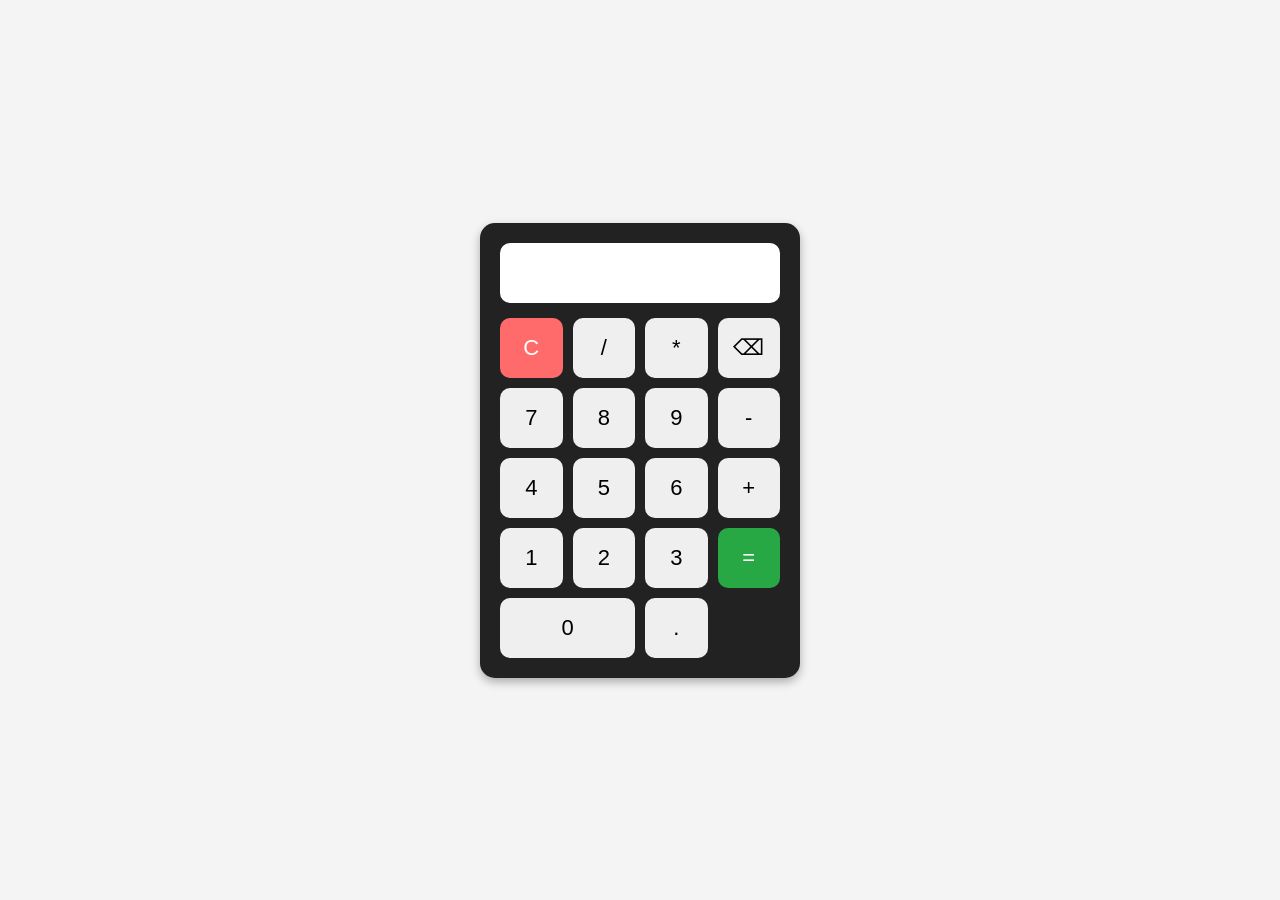
<file: Calculator/index.html>
<!DOCTYPE html>
<html lang="en">
<head>
    <meta charset="UTF-8">
    <meta name="viewport" content="width=device-width, initial-scale=1.0">
    <title>Calculator</title>
    <link rel="stylesheet" href="style.css">
</head>
<body>

    <div class="calculator">
        <input type="text" id="display" readonly>

        <div class="buttons">
            <button onclick="clearDisplay()" class="operator">C</button>
            <button onclick="appendValue('/')">/</button>
            <button onclick="appendValue('*')">*</button>
            <button onclick="deleteLast()">⌫</button>

            <button onclick="appendValue('7')">7</button>
            <button onclick="appendValue('8')">8</button>
            <button onclick="appendValue('9')">9</button>
            <button onclick="appendValue('-')">-</button>

            <button onclick="appendValue('4')">4</button>
            <button onclick="appendValue('5')">5</button>
            <button onclick="appendValue('6')">6</button>
            <button onclick="appendValue('+')">+</button>

            <button onclick="appendValue('1')">1</button>
            <button onclick="appendValue('2')">2</button>
            <button onclick="appendValue('3')">3</button>
            <button onclick="calculate()" class="equal">=</button>

            <button onclick="appendValue('0')" class="zero">0</button>
            <button onclick="appendValue('.')">.</button>
        </div>
    </div>

    <script src="script.js"></script>

</body>
</html>
</file>
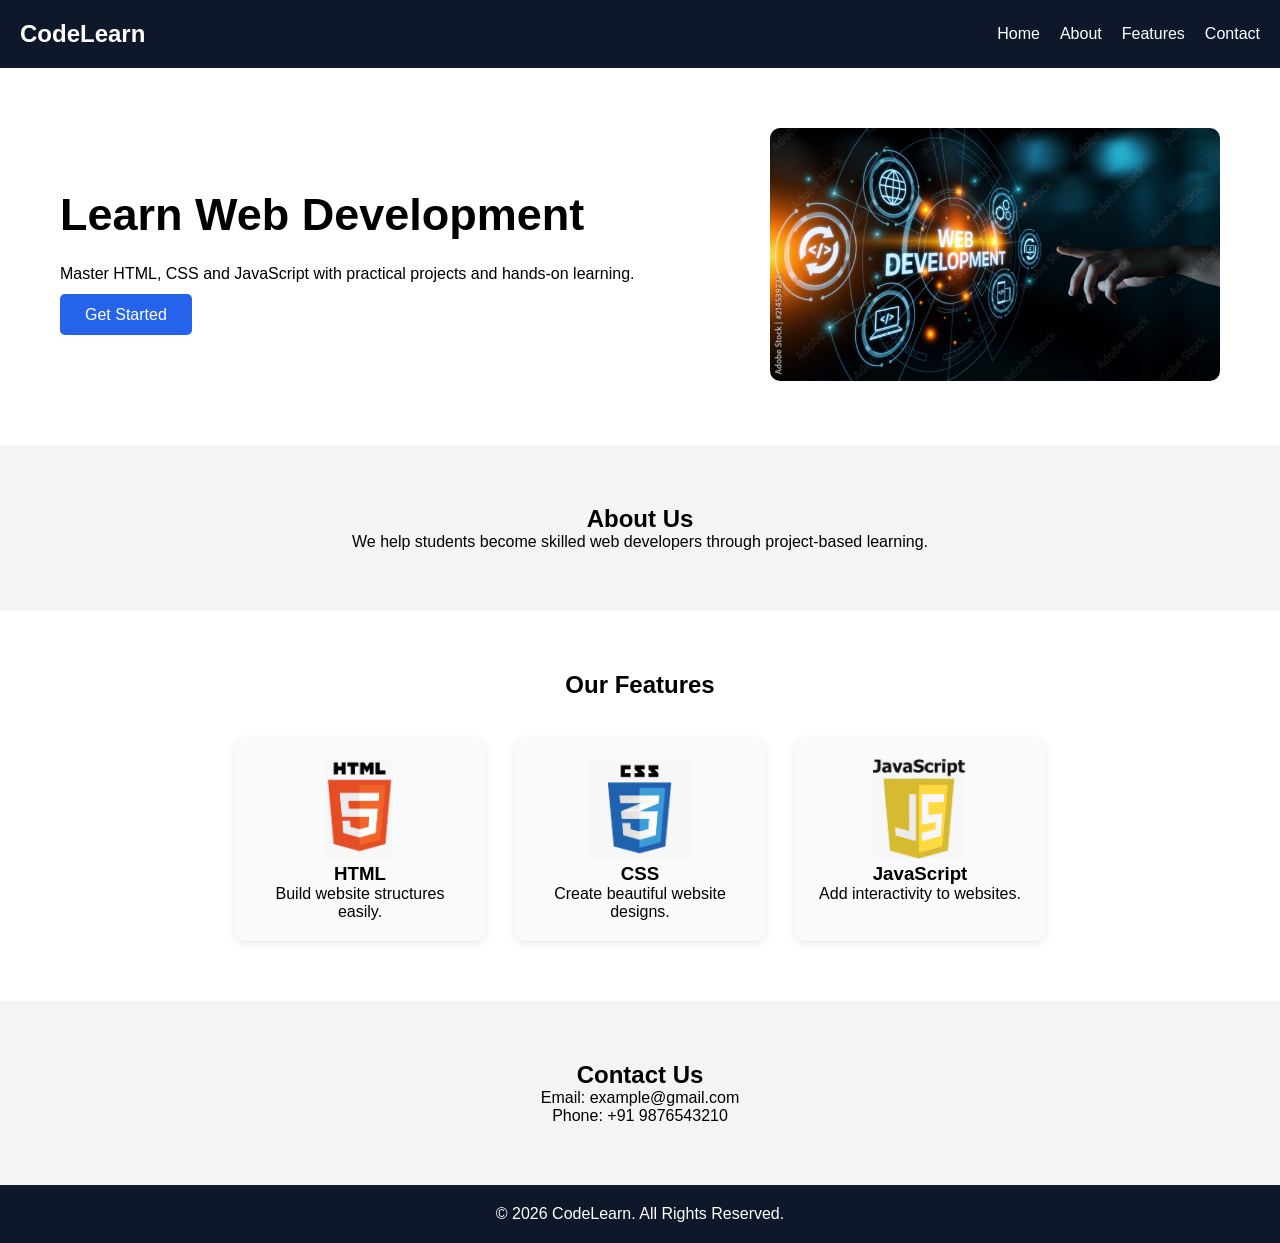
<file: Landing-Page/index.html>
<!DOCTYPE html>
<html lang="en">
<head>
<meta charset="UTF-8">
<meta name="viewport" content="width=device-width, initial-scale=1.0">
<title>Tech Landing Page</title>
<link rel="stylesheet" href="style.css">
</head>
<body>

<header>
    <nav>
        <h2 class="logo">CodeLearn</h2>

        <ul>
            <li><a href="#home">Home</a></li>
            <li><a href="#about">About</a></li>
            <li><a href="#features">Features</a></li>
            <li><a href="#contact">Contact</a></li>
        </ul>
    </nav>
</header>

<section class="hero" id="home">

    <div class="hero-text">
        <h1>Learn Web Development</h1>

        <p>
            Master HTML, CSS and JavaScript with
            practical projects and hands-on learning.
        </p>

        <a href="#" class="btn">Get Started</a>
    </div>

    <div class="hero-image">
        <img src="images/hero.jpg" alt="Hero Image">
    </div>

</section>

<section class="about" id="about">

    <h2>About Us</h2>

    <p>
        We help students become skilled web
        developers through project-based learning.
    </p>

</section>

<section class="features" id="features">

    <h2>Our Features</h2>

    <div class="feature-container">

        <div class="card">
            <img src="images/feature1.png">
            <h3>HTML</h3>
            <p>Build website structures easily.</p>
        </div>

        <div class="card">
            <img src="images/feature2.png">
            <h3>CSS</h3>
            <p>Create beautiful website designs.</p>
        </div>

        <div class="card">
            <img src="images/feature3.png">
            <h3>JavaScript</h3>
            <p>Add interactivity to websites.</p>
        </div>

    </div>

</section>

<section class="contact" id="contact">

    <h2>Contact Us</h2>

    <p>Email: example@gmail.com</p>

    <p>Phone: +91 9876543210</p>

</section>

<footer>
    <p>© 2026 CodeLearn. All Rights Reserved.</p>
</footer>

</body>
</html>
</file>
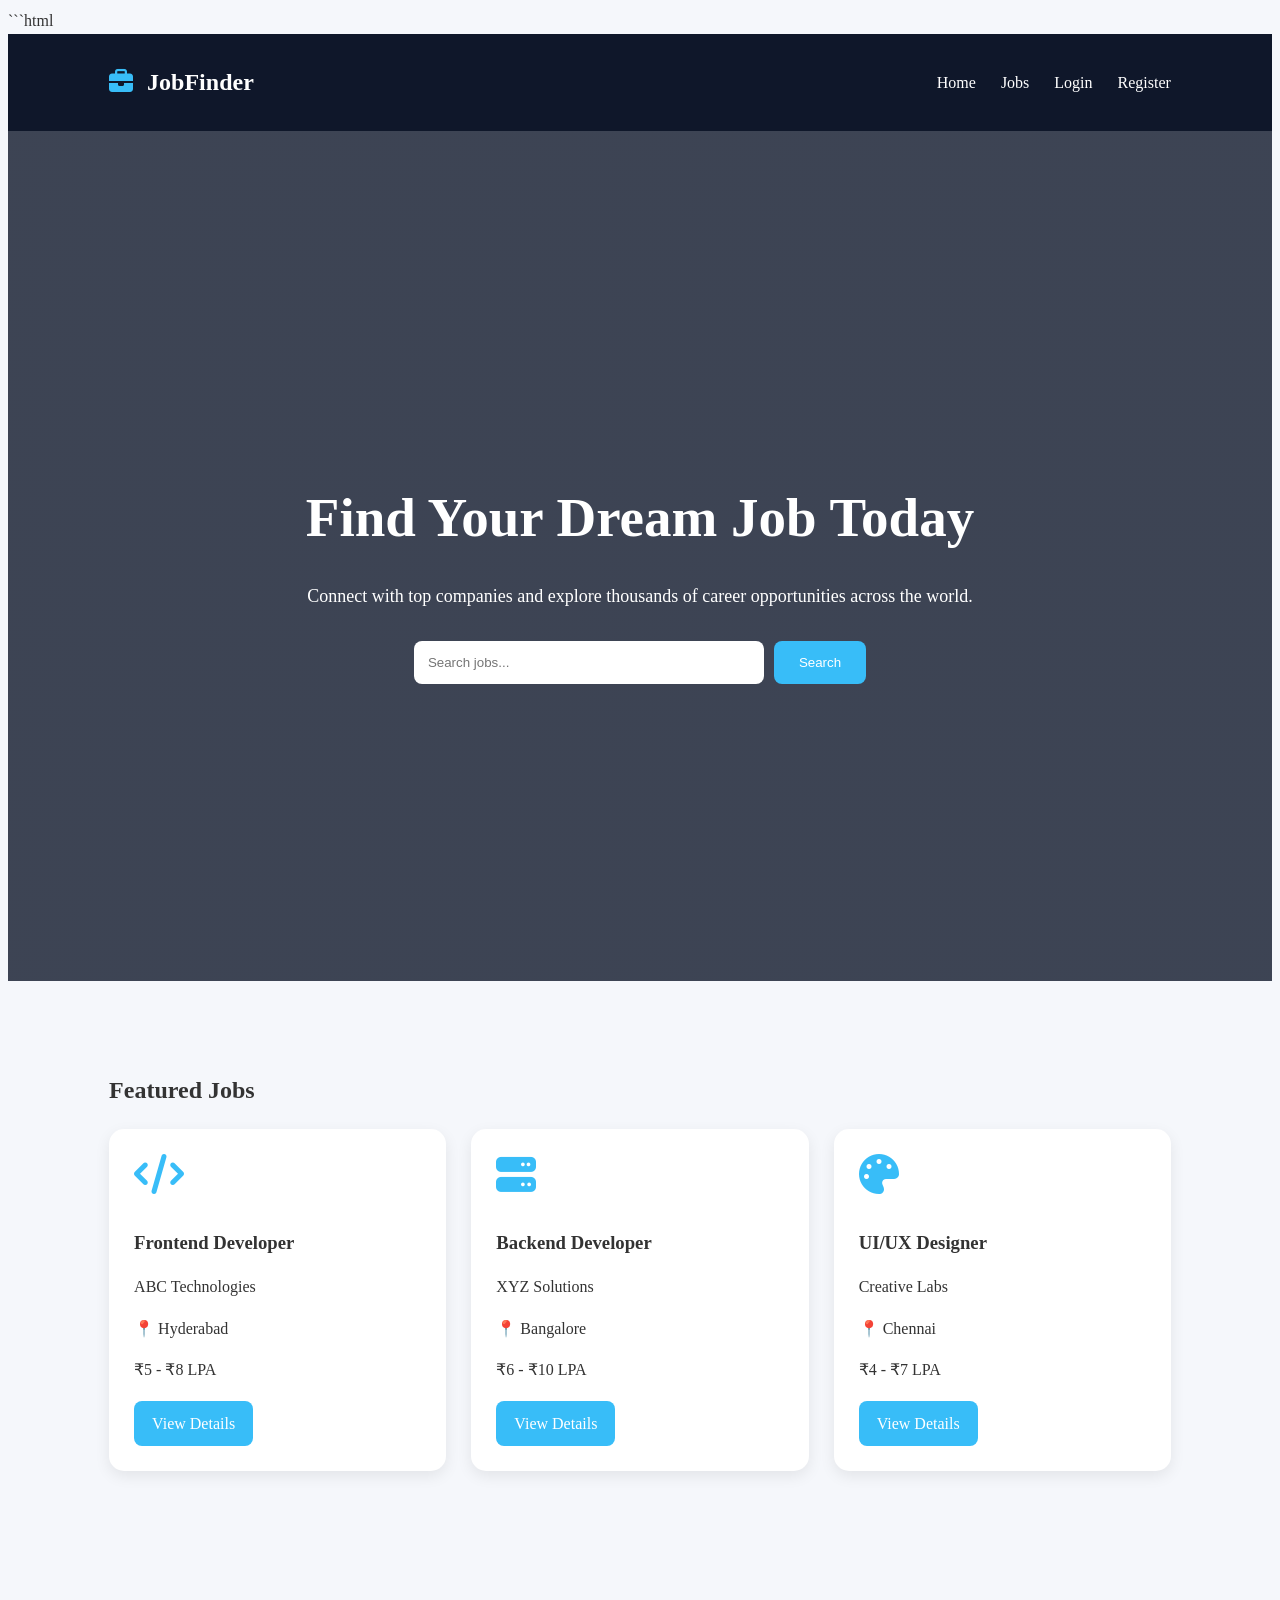
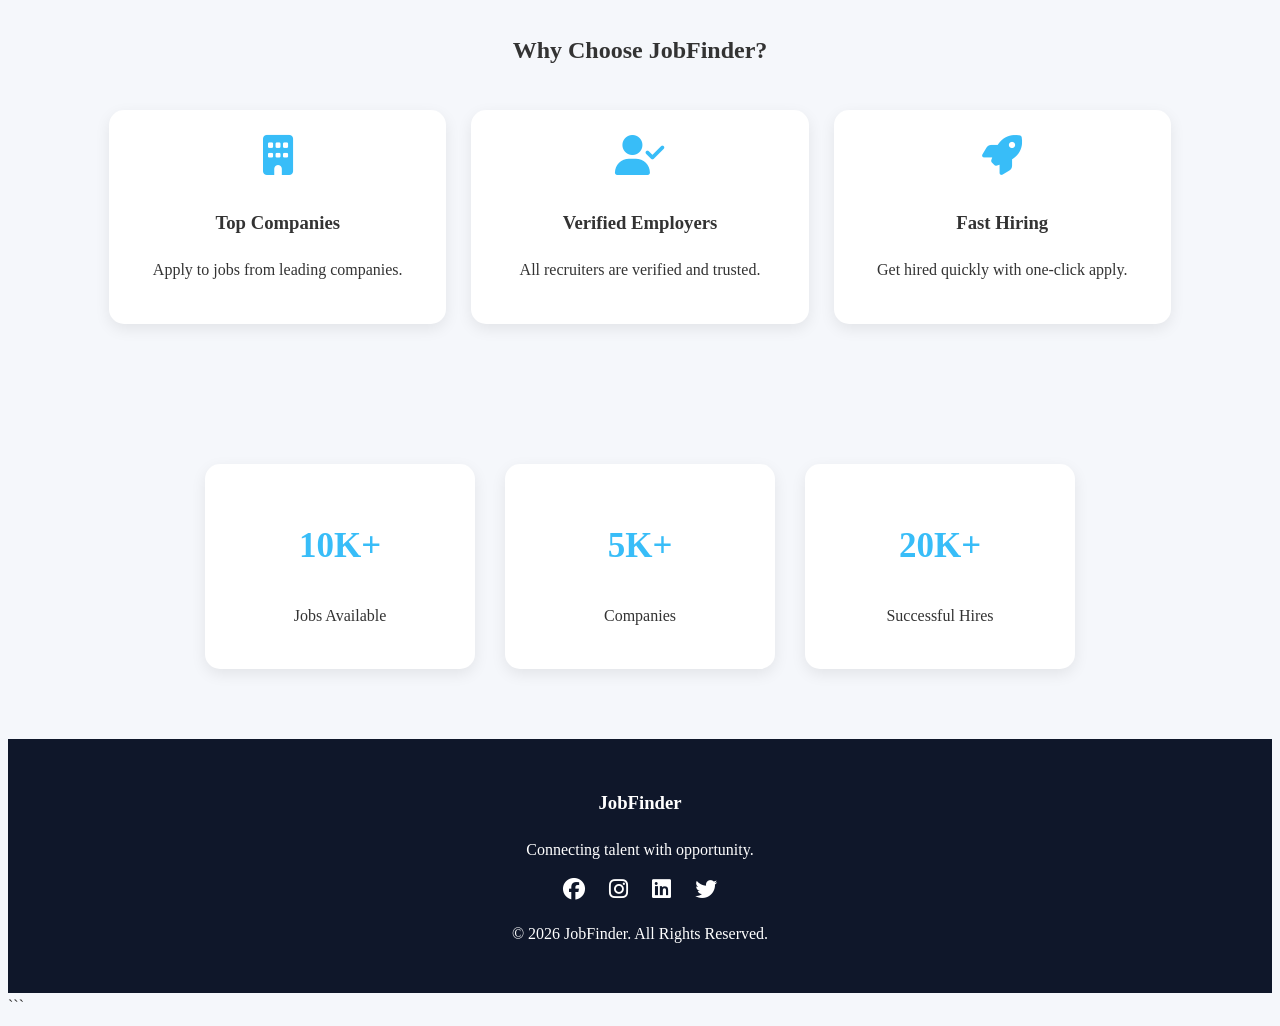
<file: Level2_Task1_JobBoard/index.html>
```html
<!DOCTYPE html>
<html lang="en">
<head>
<meta charset="UTF-8">
<meta name="viewport" content="width=device-width, initial-scale=1.0">
<title>JobFinder - Find Your Dream Job</title>

<link rel="stylesheet" href="css/style.css">

<link rel="stylesheet"
href="https://cdnjs.cloudflare.com/ajax/libs/font-awesome/6.5.1/css/all.min.css">

</head>
<body>

<!-- Navigation -->

<header>
    <nav class="navbar">

        <div class="logo">
            <i class="fa-solid fa-briefcase"></i>
            JobFinder
        </div>

        <ul class="nav-links">
            <li><a href="index.html">Home</a></li>
            <li><a href="jobs.html">Jobs</a></li>
            <li><a href="login.html">Login</a></li>
            <li><a href="register.html">Register</a></li>
        </ul>

    </nav>
</header>

<!-- Hero Section -->

<section class="hero">

    <div class="hero-content">

        <h1>Find Your Dream Job Today</h1>

        <p>
            Connect with top companies and explore thousands
            of career opportunities across the world.
        </p>

        <div class="search-box">

            <input
            type="text"
            id="searchInput"
            placeholder="Search jobs...">

            <button onclick="searchJobs()">
                Search
            </button>

        </div>

    </div>

</section>

<!-- Featured Jobs -->

<section class="featured-jobs">

    <h2>Featured Jobs</h2>

    <div class="job-container">

        <div class="job-card">

            <i class="fa-solid fa-code card-icon"></i>

            <h3>Frontend Developer</h3>

            <p>ABC Technologies</p>

            <p>📍 Hyderabad</p>

            <p>₹5 - ₹8 LPA</p>

            <a href="job-details.html">
                View Details
            </a>

        </div>

        <div class="job-card">

            <i class="fa-solid fa-server card-icon"></i>

            <h3>Backend Developer</h3>

            <p>XYZ Solutions</p>

            <p>📍 Bangalore</p>

            <p>₹6 - ₹10 LPA</p>

            <a href="job-details.html">
                View Details
            </a>

        </div>

        <div class="job-card">

            <i class="fa-solid fa-palette card-icon"></i>

            <h3>UI/UX Designer</h3>

            <p>Creative Labs</p>

            <p>📍 Chennai</p>

            <p>₹4 - ₹7 LPA</p>

            <a href="job-details.html">
                View Details
            </a>

        </div>

    </div>

</section>

<!-- Why Choose Us -->

<section class="features">

    <h2>Why Choose JobFinder?</h2>

    <div class="feature-grid">

        <div class="feature-card">
            <i class="fa-solid fa-building"></i>
            <h3>Top Companies</h3>
            <p>Apply to jobs from leading companies.</p>
        </div>

        <div class="feature-card">
            <i class="fa-solid fa-user-check"></i>
            <h3>Verified Employers</h3>
            <p>All recruiters are verified and trusted.</p>
        </div>

        <div class="feature-card">
            <i class="fa-solid fa-rocket"></i>
            <h3>Fast Hiring</h3>
            <p>Get hired quickly with one-click apply.</p>
        </div>

    </div>

</section>

<!-- Statistics -->

<section class="stats">

    <div class="stat-box">
        <h2>10K+</h2>
        <p>Jobs Available</p>
    </div>

    <div class="stat-box">
        <h2>5K+</h2>
        <p>Companies</p>
    </div>

    <div class="stat-box">
        <h2>20K+</h2>
        <p>Successful Hires</p>
    </div>

</section>

<!-- Footer -->

<footer>

    <h3>JobFinder</h3>

    <p>
        Connecting talent with opportunity.
    </p>

    <div class="social-icons">

        <i class="fab fa-facebook"></i>

        <i class="fab fa-instagram"></i>

        <i class="fab fa-linkedin"></i>

        <i class="fab fa-twitter"></i>

    </div>

    <p>
        © 2026 JobFinder. All Rights Reserved.
    </p>

</footer>

<script src="js/script.js"></script>

</body>
</html>
```
</file>
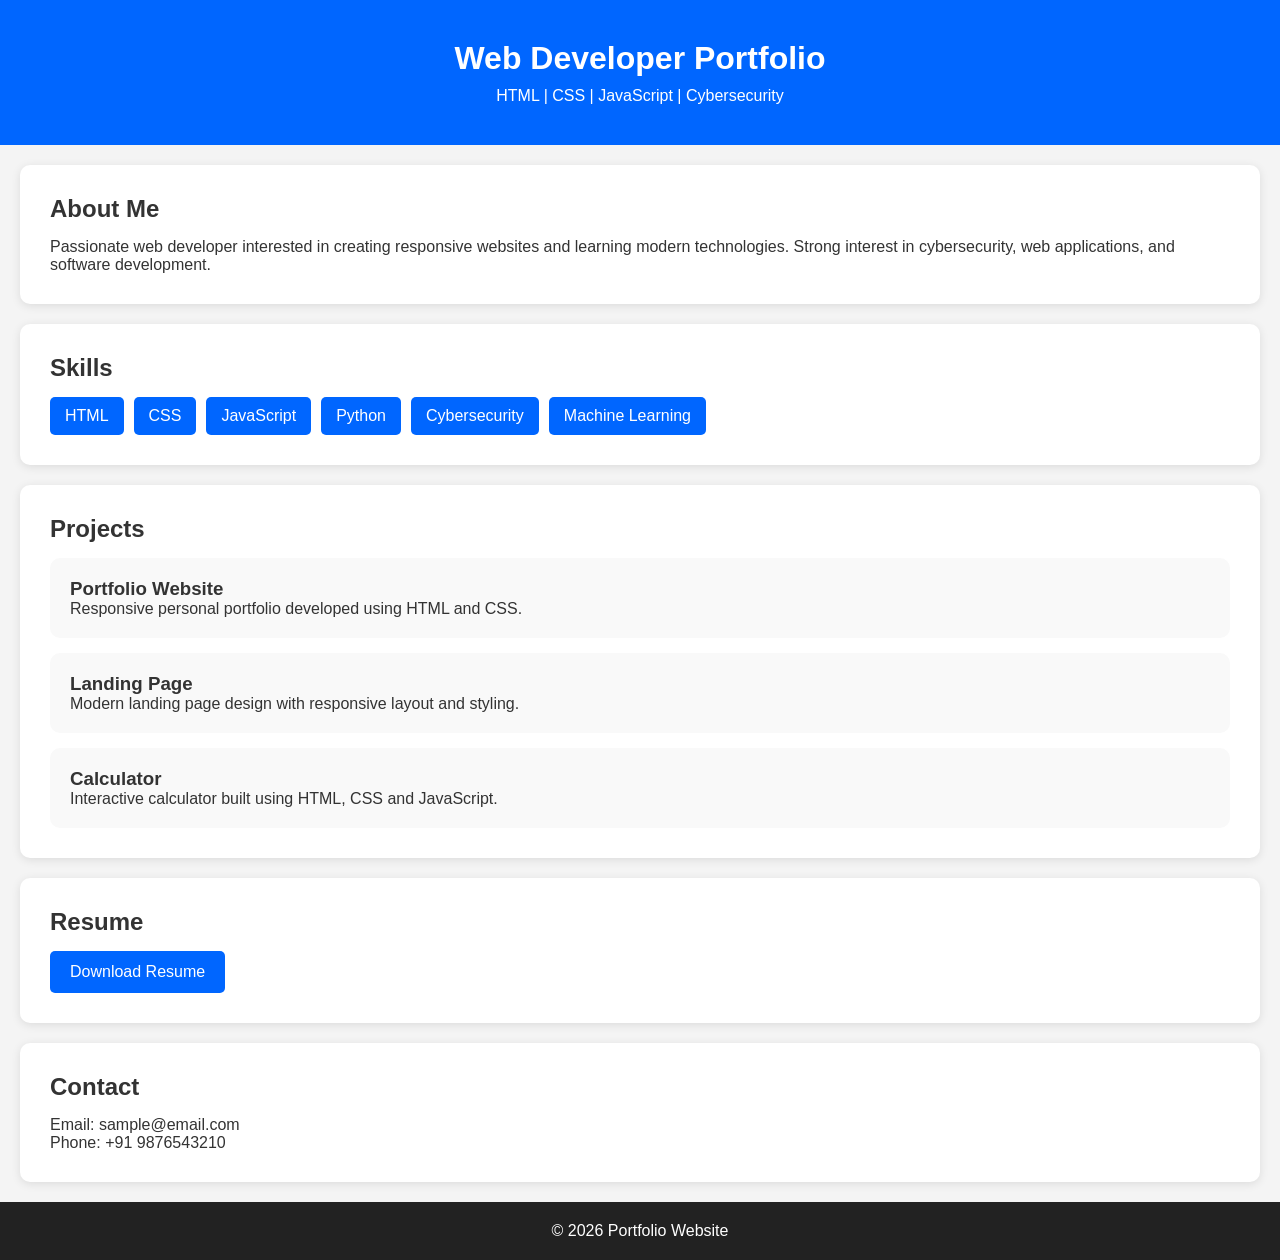
<file: Portfolio/index.html>
<!DOCTYPE html>
<html lang="en">
<head>
    <meta charset="UTF-8">
    <meta name="viewport" content="width=device-width, initial-scale=1.0">
    <title>Portfolio Website</title>

    <link rel="stylesheet" href="style.css">
</head>
<body>

    <!-- Header Section -->
    <header>

        <h1>Web Developer Portfolio</h1>

        <p>
            HTML | CSS | JavaScript | Cybersecurity
        </p>

    </header>

    <!-- About Section -->
    <section>

        <h2>About Me</h2>

        <p>
            Passionate web developer interested in
            creating responsive websites and learning
            modern technologies. Strong interest in
            cybersecurity, web applications, and
            software development.
        </p>

    </section>

    <!-- Skills Section -->
    <section>

        <h2>Skills</h2>

        <div class="skills">

            <span>HTML</span>
            <span>CSS</span>
            <span>JavaScript</span>
            <span>Python</span>
            <span>Cybersecurity</span>
            <span>Machine Learning</span>

        </div>

    </section>

    <!-- Projects Section -->
    <section>

        <h2>Projects</h2>

        <div class="card">

            <h3>Portfolio Website</h3>

            <p>
                Responsive personal portfolio developed
                using HTML and CSS.
            </p>

        </div>

        <div class="card">

            <h3>Landing Page</h3>

            <p>
                Modern landing page design with
                responsive layout and styling.
            </p>

        </div>

        <div class="card">

            <h3>Calculator</h3>

            <p>
                Interactive calculator built using
                HTML, CSS and JavaScript.
            </p>

        </div>

    </section>

    <!-- Resume Section -->
    <section>

        <h2>Resume</h2>

        <a href="resume.txt" download class="btn">
            Download Resume
        </a>

    </section>

    <!-- Contact Section -->
    <section>

        <h2>Contact</h2>

        <p>Email: sample@email.com</p>

        <p>Phone: +91 9876543210</p>

    </section>

    <!-- Footer -->

    <footer>

        <p>
            © 2026 Portfolio Website
        </p>

    </footer>

</body>
</html>
</file>
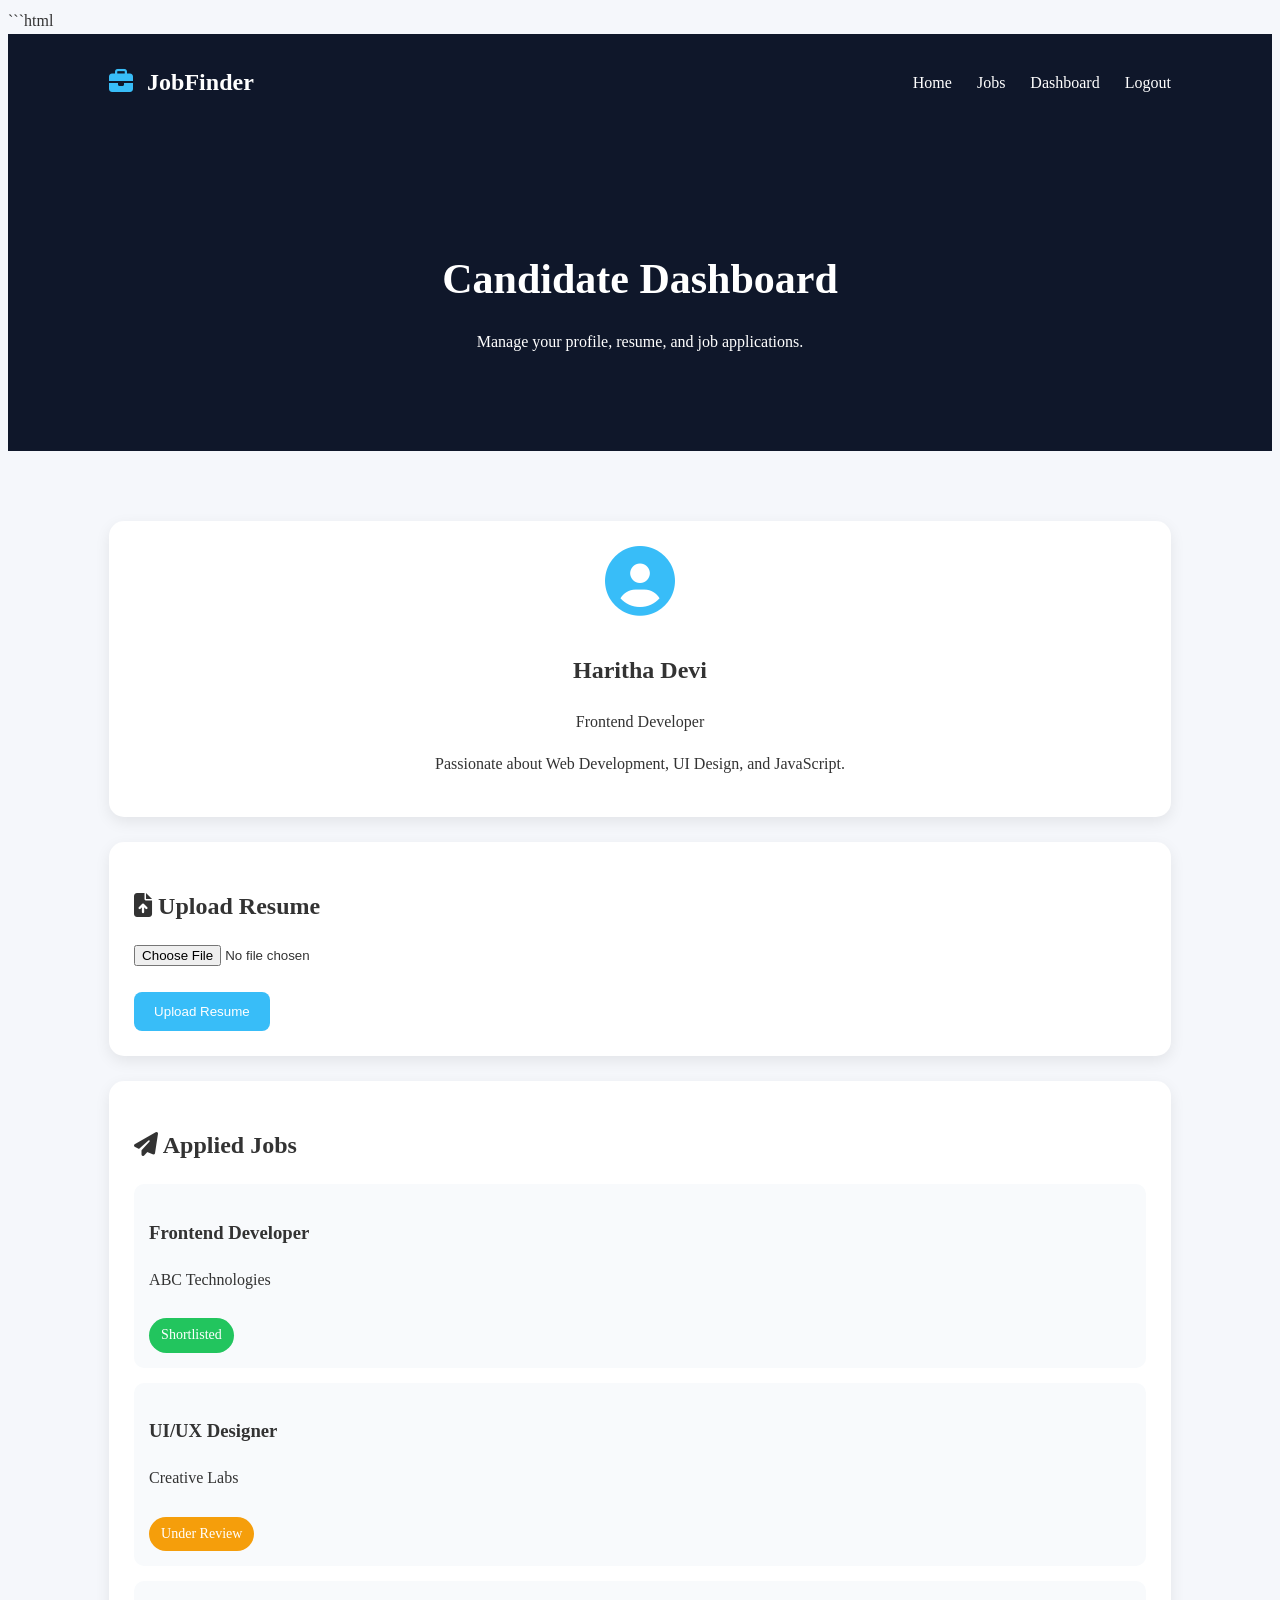
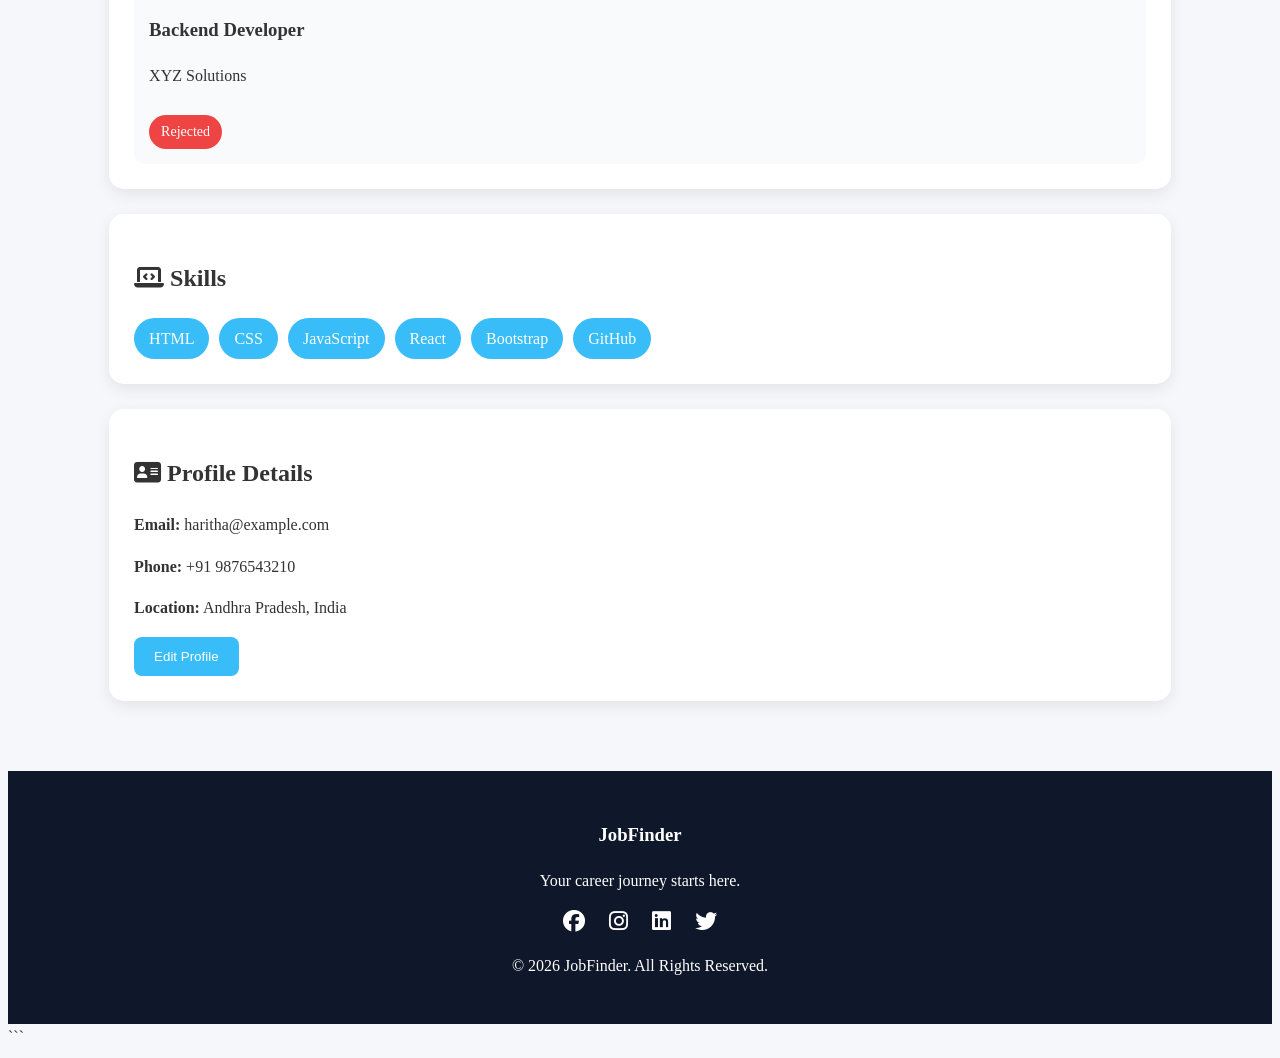
<file: Level2_Task1_JobBoard/candidate-dashboard.html>
```html
<!DOCTYPE html>
<html lang="en">
<head>
<meta charset="UTF-8">
<meta name="viewport" content="width=device-width, initial-scale=1.0">
<title>Candidate Dashboard - JobFinder</title>

<link rel="stylesheet" href="css/style.css">

<link rel="stylesheet"
href="https://cdnjs.cloudflare.com/ajax/libs/font-awesome/6.5.1/css/all.min.css">

</head>
<body>

<!-- Navbar -->

<header>
    <nav class="navbar">

        <div class="logo">
            <i class="fa-solid fa-briefcase"></i>
            JobFinder
        </div>

        <ul class="nav-links">
            <li><a href="index.html">Home</a></li>
            <li><a href="jobs.html">Jobs</a></li>
            <li><a href="candidate-dashboard.html">Dashboard</a></li>
            <li><a href="login.html">Logout</a></li>
        </ul>

    </nav>
</header>

<!-- Dashboard Banner -->

<section class="page-banner">

    <h1>Candidate Dashboard</h1>

    <p>
        Manage your profile, resume, and job applications.
    </p>

</section>

<!-- Dashboard Content -->

<section class="dashboard-container">

    <!-- Profile Card -->

    <div class="dashboard-card profile-card">

        <i class="fa-solid fa-user-circle profile-icon"></i>

        <h2>Haritha Devi</h2>

        <p>Frontend Developer</p>

        <p>
            Passionate about Web Development,
            UI Design, and JavaScript.
        </p>

    </div>

    <!-- Resume Upload -->

    <div class="dashboard-card">

        <h2>
            <i class="fa-solid fa-file-arrow-up"></i>
            Upload Resume
        </h2>

        <input type="file">

        <br><br>

        <button class="primary-btn">
            Upload Resume
        </button>

    </div>

    <!-- Applications -->

    <div class="dashboard-card">

        <h2>
            <i class="fa-solid fa-paper-plane"></i>
            Applied Jobs
        </h2>

        <div class="application-item">
            <h3>Frontend Developer</h3>
            <p>ABC Technologies</p>
            <span class="status approved">
                Shortlisted
            </span>
        </div>

        <div class="application-item">
            <h3>UI/UX Designer</h3>
            <p>Creative Labs</p>
            <span class="status pending">
                Under Review
            </span>
        </div>

        <div class="application-item">
            <h3>Backend Developer</h3>
            <p>XYZ Solutions</p>
            <span class="status rejected">
                Rejected
            </span>
        </div>

    </div>

    <!-- Skills -->

    <div class="dashboard-card">

        <h2>
            <i class="fa-solid fa-laptop-code"></i>
            Skills
        </h2>

        <div class="skills">

            <span>HTML</span>
            <span>CSS</span>
            <span>JavaScript</span>
            <span>React</span>
            <span>Bootstrap</span>
            <span>GitHub</span>

        </div>

    </div>

    <!-- Profile Information -->

    <div class="dashboard-card">

        <h2>
            <i class="fa-solid fa-address-card"></i>
            Profile Details
        </h2>

        <p><strong>Email:</strong> haritha@example.com</p>

        <p><strong>Phone:</strong> +91 9876543210</p>

        <p><strong>Location:</strong> Andhra Pradesh, India</p>

        <button class="primary-btn">
            Edit Profile
        </button>

    </div>

</section>

<!-- Footer -->

<footer>

    <h3>JobFinder</h3>

    <p>
        Your career journey starts here.
    </p>

    <div class="social-icons">

        <i class="fab fa-facebook"></i>
        <i class="fab fa-instagram"></i>
        <i class="fab fa-linkedin"></i>
        <i class="fab fa-twitter"></i>

    </div>

    <p>
        © 2026 JobFinder. All Rights Reserved.
    </p>

</footer>

</body>
</html>
```
</file>
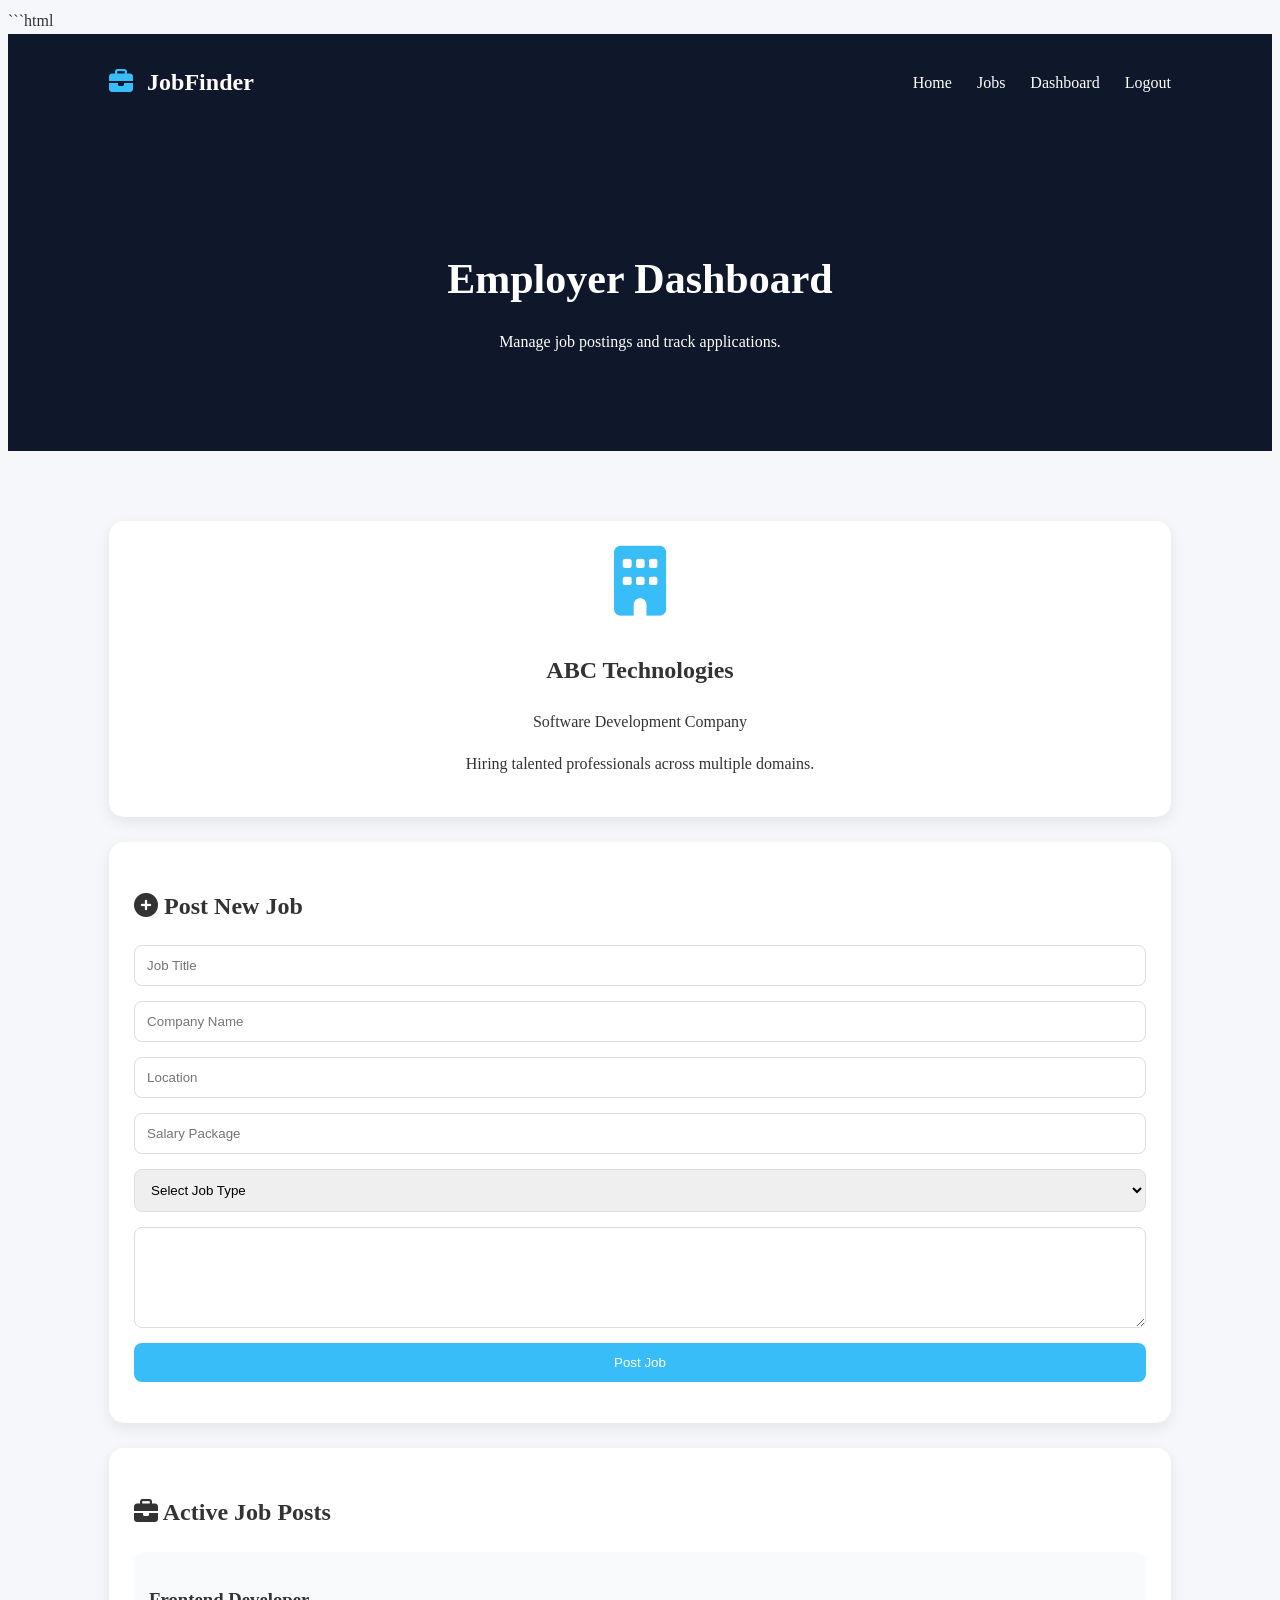
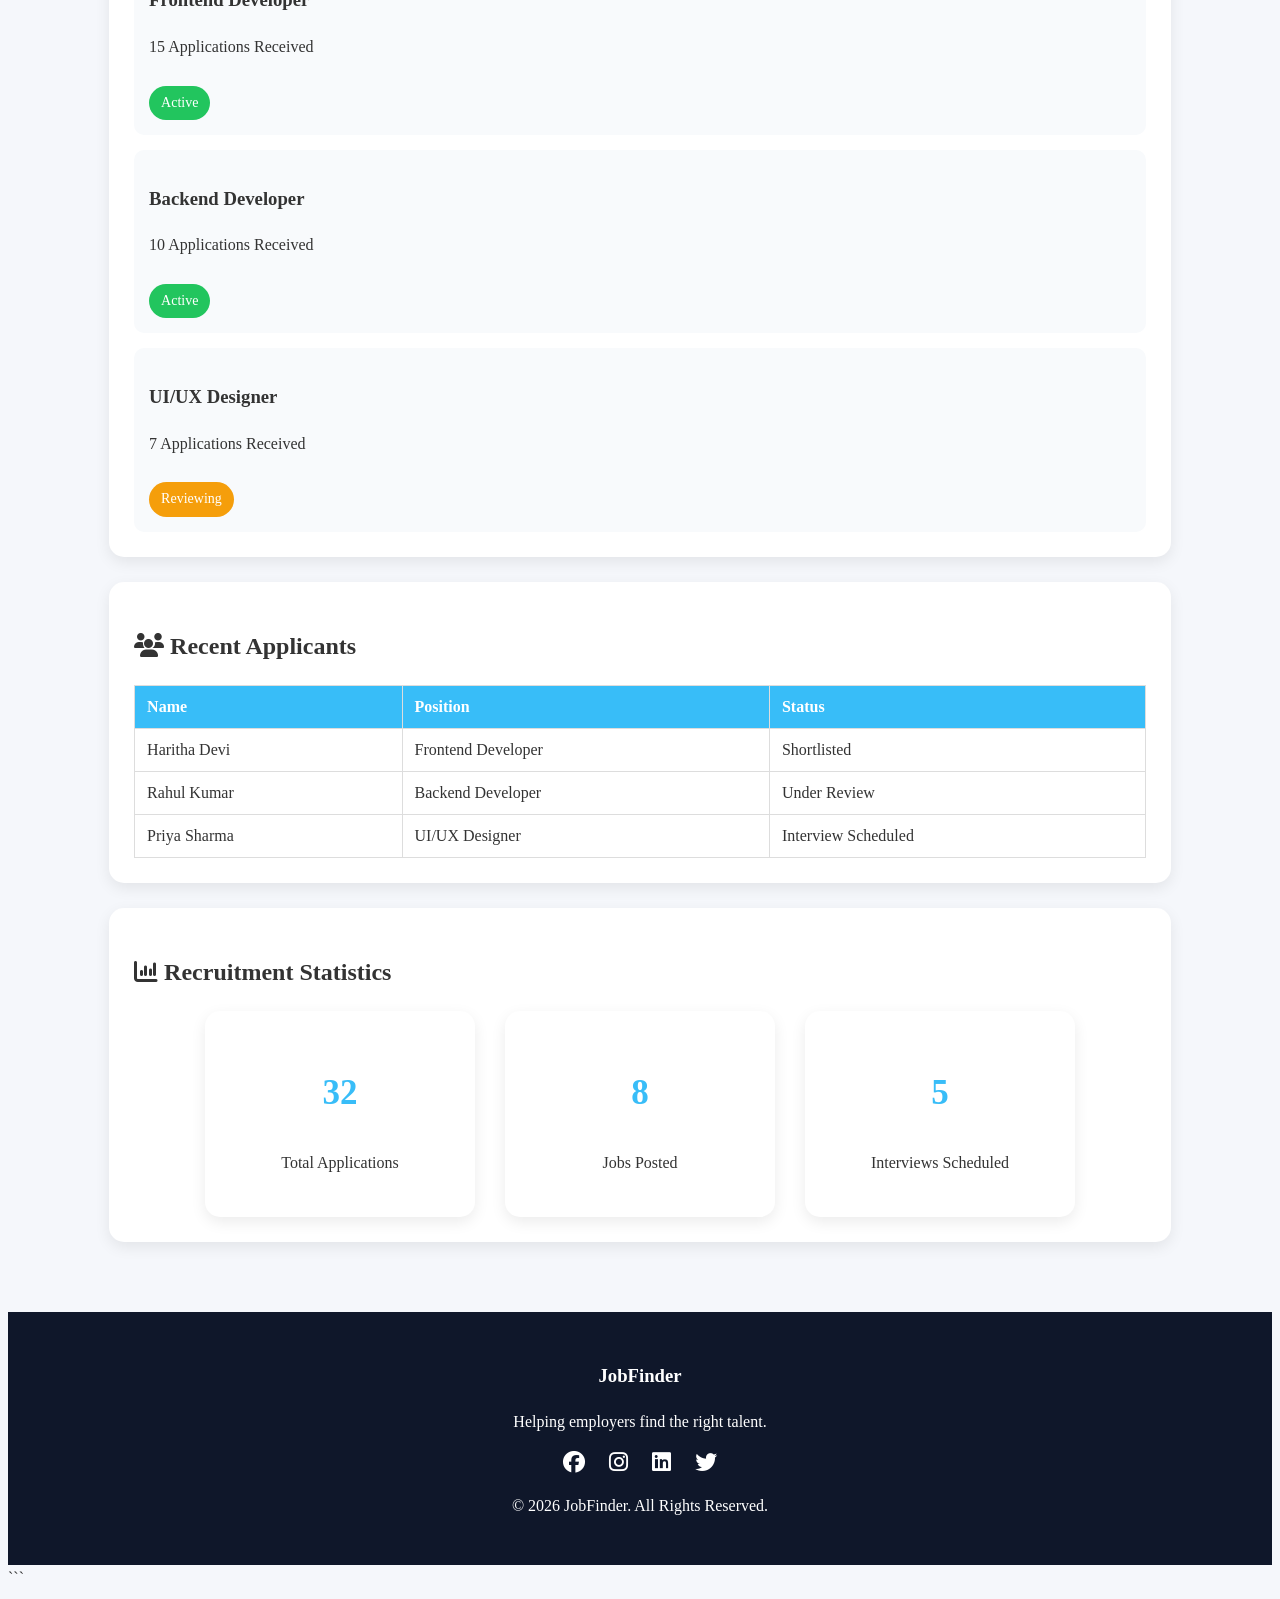
<file: Level2_Task1_JobBoard/employer-dashboard.html>
```html
<!DOCTYPE html>
<html lang="en">
<head>
<meta charset="UTF-8">
<meta name="viewport" content="width=device-width, initial-scale=1.0">
<title>Employer Dashboard - JobFinder</title>

<link rel="stylesheet" href="css/style.css">

<link rel="stylesheet"
href="https://cdnjs.cloudflare.com/ajax/libs/font-awesome/6.5.1/css/all.min.css">

</head>
<body>

<!-- Navbar -->

<header>
    <nav class="navbar">

        <div class="logo">
            <i class="fa-solid fa-briefcase"></i>
            JobFinder
        </div>

        <ul class="nav-links">
            <li><a href="index.html">Home</a></li>
            <li><a href="jobs.html">Jobs</a></li>
            <li><a href="employer-dashboard.html">Dashboard</a></li>
            <li><a href="login.html">Logout</a></li>
        </ul>

    </nav>
</header>

<!-- Banner -->

<section class="page-banner">

    <h1>Employer Dashboard</h1>

    <p>
        Manage job postings and track applications.
    </p>

</section>

<!-- Dashboard -->

<section class="dashboard-container">

    <!-- Employer Profile -->

    <div class="dashboard-card profile-card">

        <i class="fa-solid fa-building profile-icon"></i>

        <h2>ABC Technologies</h2>

        <p>Software Development Company</p>

        <p>
            Hiring talented professionals across
            multiple domains.
        </p>

    </div>

    <!-- Post New Job -->

    <div class="dashboard-card">

        <h2>
            <i class="fa-solid fa-plus-circle"></i>
            Post New Job
        </h2>

        <form class="job-form">

            <input
            type="text"
            placeholder="Job Title"
            required>

            <input
            type="text"
            placeholder="Company Name"
            required>

            <input
            type="text"
            placeholder="Location"
            required>

            <input
            type="text"
            placeholder="Salary Package"
            required>

            <select required>

                <option value="">
                    Select Job Type
                </option>

                <option>
                    Full Time
                </option>

                <option>
                    Part Time
                </option>

                <option>
                    Internship
                </option>

                <option>
                    Remote
                </option>

            </select>

            <textarea
            rows="5"
            placeholder="Job Description"
            required>
            </textarea>

            <button
            type="submit"
            class="primary-btn">

                Post Job

            </button>

        </form>

    </div>

    <!-- Active Jobs -->

    <div class="dashboard-card">

        <h2>
            <i class="fa-solid fa-briefcase"></i>
            Active Job Posts
        </h2>

        <div class="application-item">

            <h3>Frontend Developer</h3>

            <p>15 Applications Received</p>

            <span class="status approved">
                Active
            </span>

        </div>

        <div class="application-item">

            <h3>Backend Developer</h3>

            <p>10 Applications Received</p>

            <span class="status approved">
                Active
            </span>

        </div>

        <div class="application-item">

            <h3>UI/UX Designer</h3>

            <p>7 Applications Received</p>

            <span class="status pending">
                Reviewing
            </span>

        </div>

    </div>

    <!-- Recent Applicants -->

    <div class="dashboard-card">

        <h2>
            <i class="fa-solid fa-users"></i>
            Recent Applicants
        </h2>

        <table class="applicant-table">

            <tr>
                <th>Name</th>
                <th>Position</th>
                <th>Status</th>
            </tr>

            <tr>
                <td>Haritha Devi</td>
                <td>Frontend Developer</td>
                <td>Shortlisted</td>
            </tr>

            <tr>
                <td>Rahul Kumar</td>
                <td>Backend Developer</td>
                <td>Under Review</td>
            </tr>

            <tr>
                <td>Priya Sharma</td>
                <td>UI/UX Designer</td>
                <td>Interview Scheduled</td>
            </tr>

        </table>

    </div>

    <!-- Statistics -->

    <div class="dashboard-card">

        <h2>
            <i class="fa-solid fa-chart-column"></i>
            Recruitment Statistics
        </h2>

        <div class="stats">

            <div class="stat-box">

                <h2>32</h2>

                <p>Total Applications</p>

            </div>

            <div class="stat-box">

                <h2>8</h2>

                <p>Jobs Posted</p>

            </div>

            <div class="stat-box">

                <h2>5</h2>

                <p>Interviews Scheduled</p>

            </div>

        </div>

    </div>

</section>

<!-- Footer -->

<footer>

    <h3>JobFinder</h3>

    <p>
        Helping employers find the right talent.
    </p>

    <div class="social-icons">

        <i class="fab fa-facebook"></i>
        <i class="fab fa-instagram"></i>
        <i class="fab fa-linkedin"></i>
        <i class="fab fa-twitter"></i>

    </div>

    <p>
        © 2026 JobFinder. All Rights Reserved.
    </p>

</footer>

</body>
</html>
```
</file>
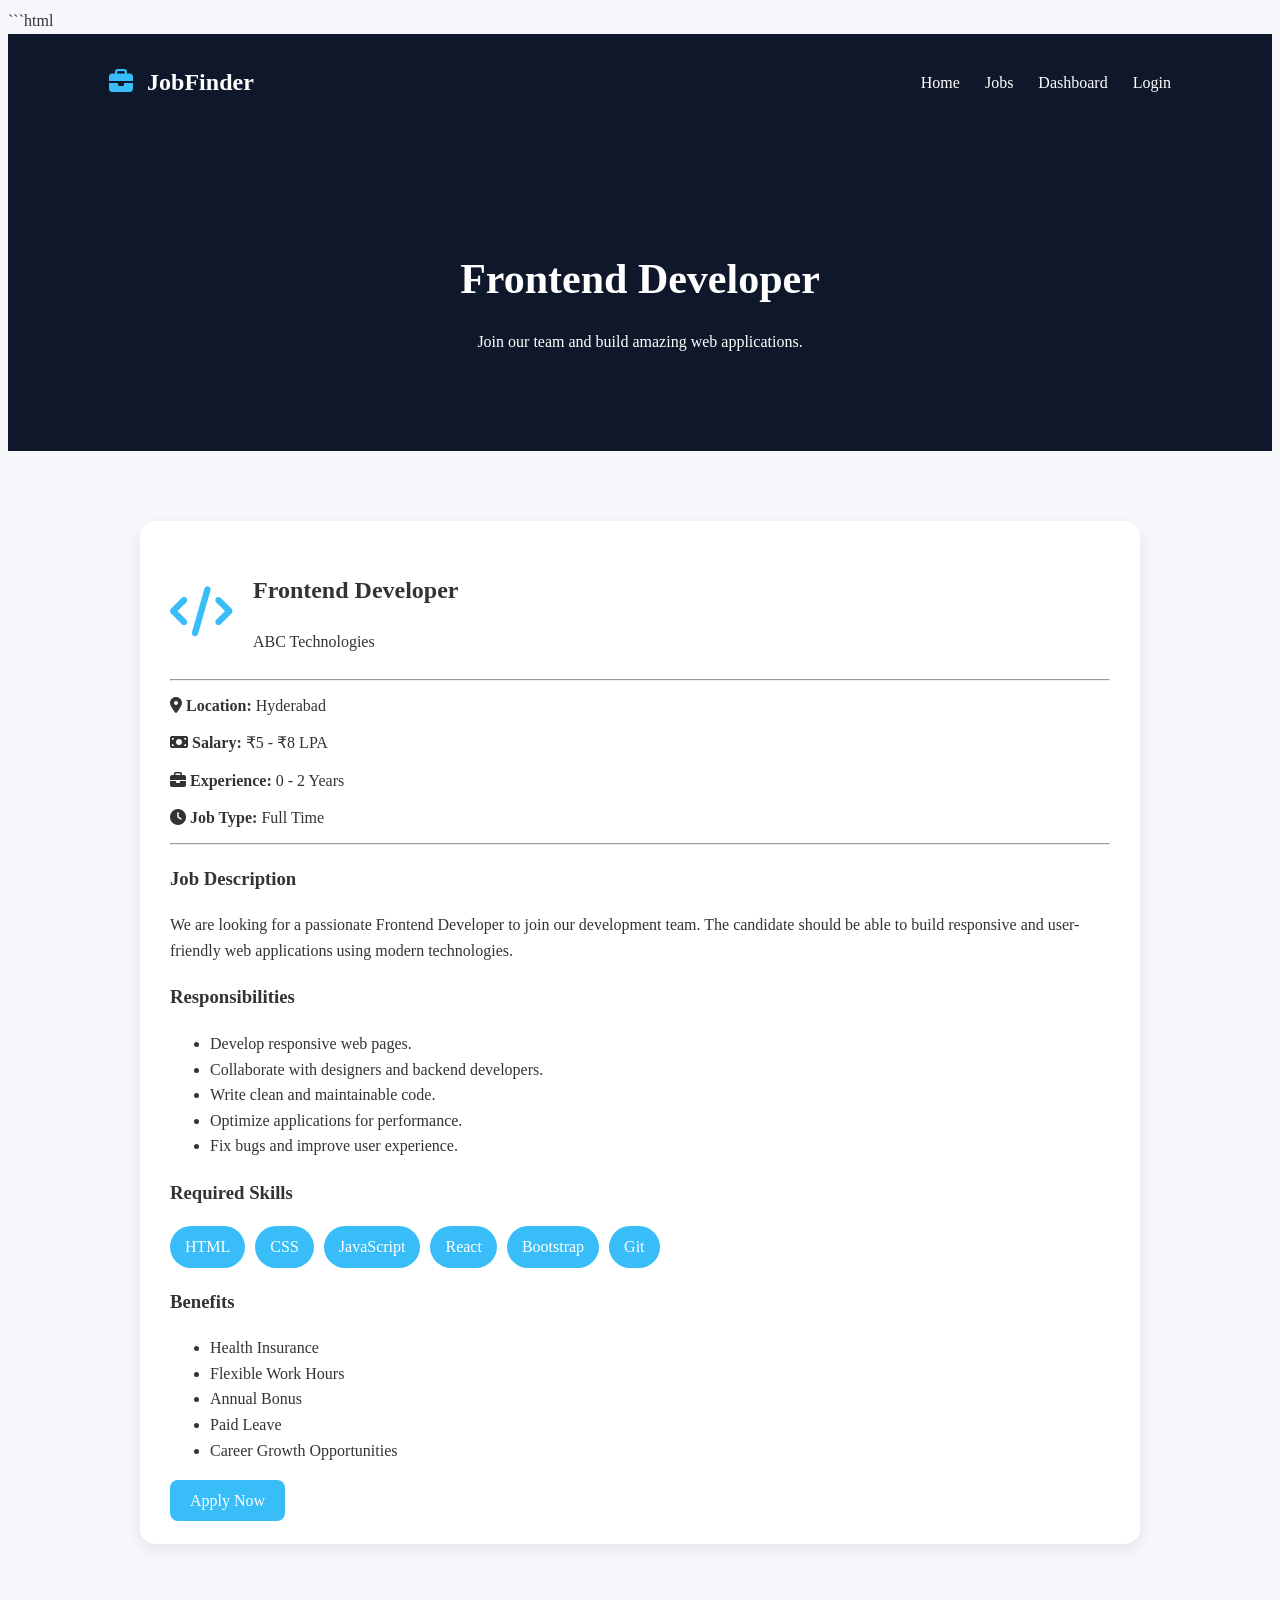
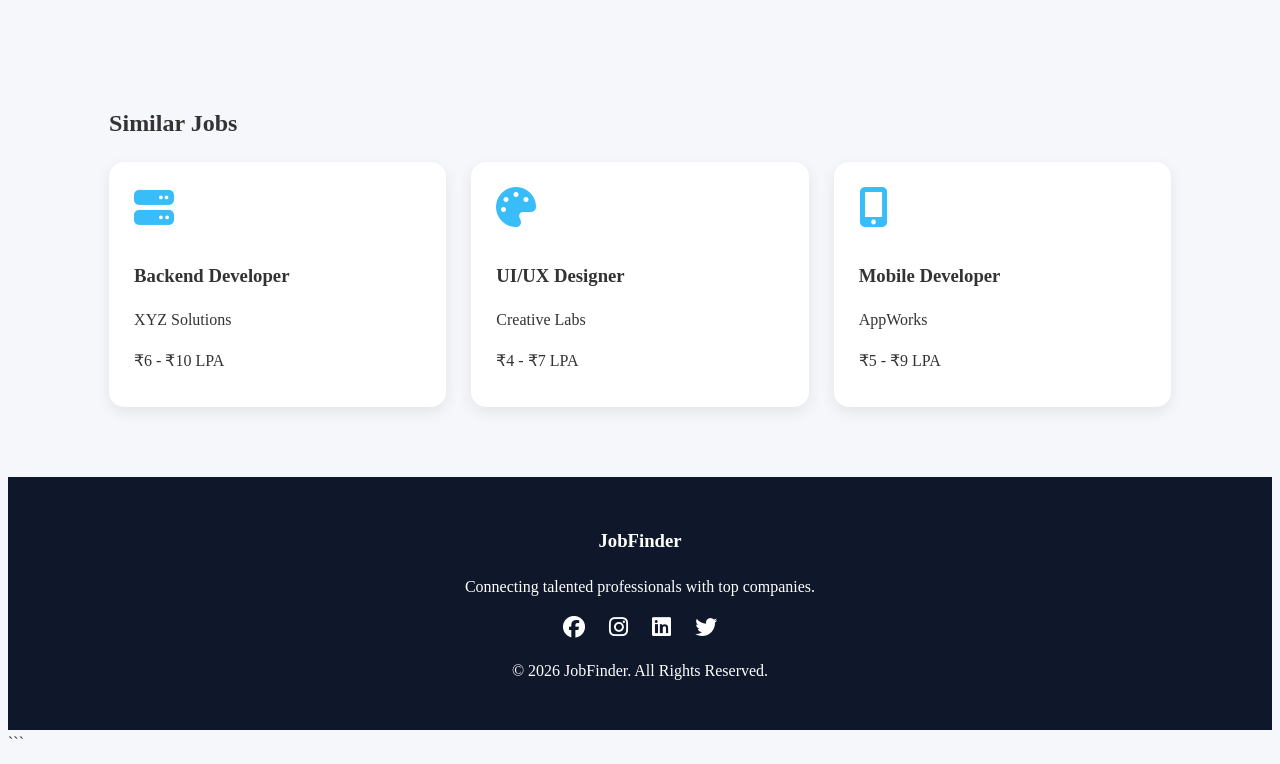
<file: Level2_Task1_JobBoard/job-details.html>
```html
<!DOCTYPE html>
<html lang="en">
<head>
<meta charset="UTF-8">
<meta name="viewport" content="width=device-width, initial-scale=1.0">
<title>Job Details - JobFinder</title>

<link rel="stylesheet" href="css/style.css">

<link rel="stylesheet"
href="https://cdnjs.cloudflare.com/ajax/libs/font-awesome/6.5.1/css/all.min.css">

</head>
<body>

<!-- Navbar -->

<header>
    <nav class="navbar">

        <div class="logo">
            <i class="fa-solid fa-briefcase"></i>
            JobFinder
        </div>

        <ul class="nav-links">
            <li><a href="index.html">Home</a></li>
            <li><a href="jobs.html">Jobs</a></li>
            <li><a href="candidate-dashboard.html">Dashboard</a></li>
            <li><a href="login.html">Login</a></li>
        </ul>

    </nav>
</header>

<!-- Banner -->

<section class="page-banner">

    <h1>Frontend Developer</h1>

    <p>
        Join our team and build amazing web applications.
    </p>

</section>

<!-- Job Details Section -->

<section class="job-details-container">

    <div class="job-details-card">

        <div class="job-header">

            <i class="fa-solid fa-code job-icon"></i>

            <div>

                <h2>Frontend Developer</h2>

                <p>ABC Technologies</p>

            </div>

        </div>

        <hr>

        <div class="job-info">

            <p>
                <i class="fa-solid fa-location-dot"></i>
                <strong>Location:</strong> Hyderabad
            </p>

            <p>
                <i class="fa-solid fa-money-bill"></i>
                <strong>Salary:</strong> ₹5 - ₹8 LPA
            </p>

            <p>
                <i class="fa-solid fa-briefcase"></i>
                <strong>Experience:</strong> 0 - 2 Years
            </p>

            <p>
                <i class="fa-solid fa-clock"></i>
                <strong>Job Type:</strong> Full Time
            </p>

        </div>

        <hr>

        <h3>Job Description</h3>

        <p>
            We are looking for a passionate Frontend Developer
            to join our development team. The candidate should
            be able to build responsive and user-friendly web
            applications using modern technologies.
        </p>

        <h3>Responsibilities</h3>

        <ul>

            <li>Develop responsive web pages.</li>

            <li>Collaborate with designers and backend developers.</li>

            <li>Write clean and maintainable code.</li>

            <li>Optimize applications for performance.</li>

            <li>Fix bugs and improve user experience.</li>

        </ul>

        <h3>Required Skills</h3>

        <div class="skills">

            <span>HTML</span>
            <span>CSS</span>
            <span>JavaScript</span>
            <span>React</span>
            <span>Bootstrap</span>
            <span>Git</span>

        </div>

        <h3>Benefits</h3>

        <ul>

            <li>Health Insurance</li>

            <li>Flexible Work Hours</li>

            <li>Annual Bonus</li>

            <li>Paid Leave</li>

            <li>Career Growth Opportunities</li>

        </ul>

        <div class="apply-section">

            <a href="candidate-dashboard.html"
               class="primary-btn">

                Apply Now

            </a>

        </div>

    </div>

</section>

<!-- Similar Jobs -->

<section class="similar-jobs">

    <h2>Similar Jobs</h2>

    <div class="job-container">

        <div class="job-card">

            <i class="fa-solid fa-server card-icon"></i>

            <h3>Backend Developer</h3>

            <p>XYZ Solutions</p>

            <p>₹6 - ₹10 LPA</p>

        </div>

        <div class="job-card">

            <i class="fa-solid fa-palette card-icon"></i>

            <h3>UI/UX Designer</h3>

            <p>Creative Labs</p>

            <p>₹4 - ₹7 LPA</p>

        </div>

        <div class="job-card">

            <i class="fa-solid fa-mobile-screen-button card-icon"></i>

            <h3>Mobile Developer</h3>

            <p>AppWorks</p>

            <p>₹5 - ₹9 LPA</p>

        </div>

    </div>

</section>

<!-- Footer -->

<footer>

    <h3>JobFinder</h3>

    <p>
        Connecting talented professionals with top companies.
    </p>

    <div class="social-icons">

        <i class="fab fa-facebook"></i>
        <i class="fab fa-instagram"></i>
        <i class="fab fa-linkedin"></i>
        <i class="fab fa-twitter"></i>

    </div>

    <p>
        © 2026 JobFinder. All Rights Reserved.
    </p>

</footer>

</body>
</html>
```
</file>
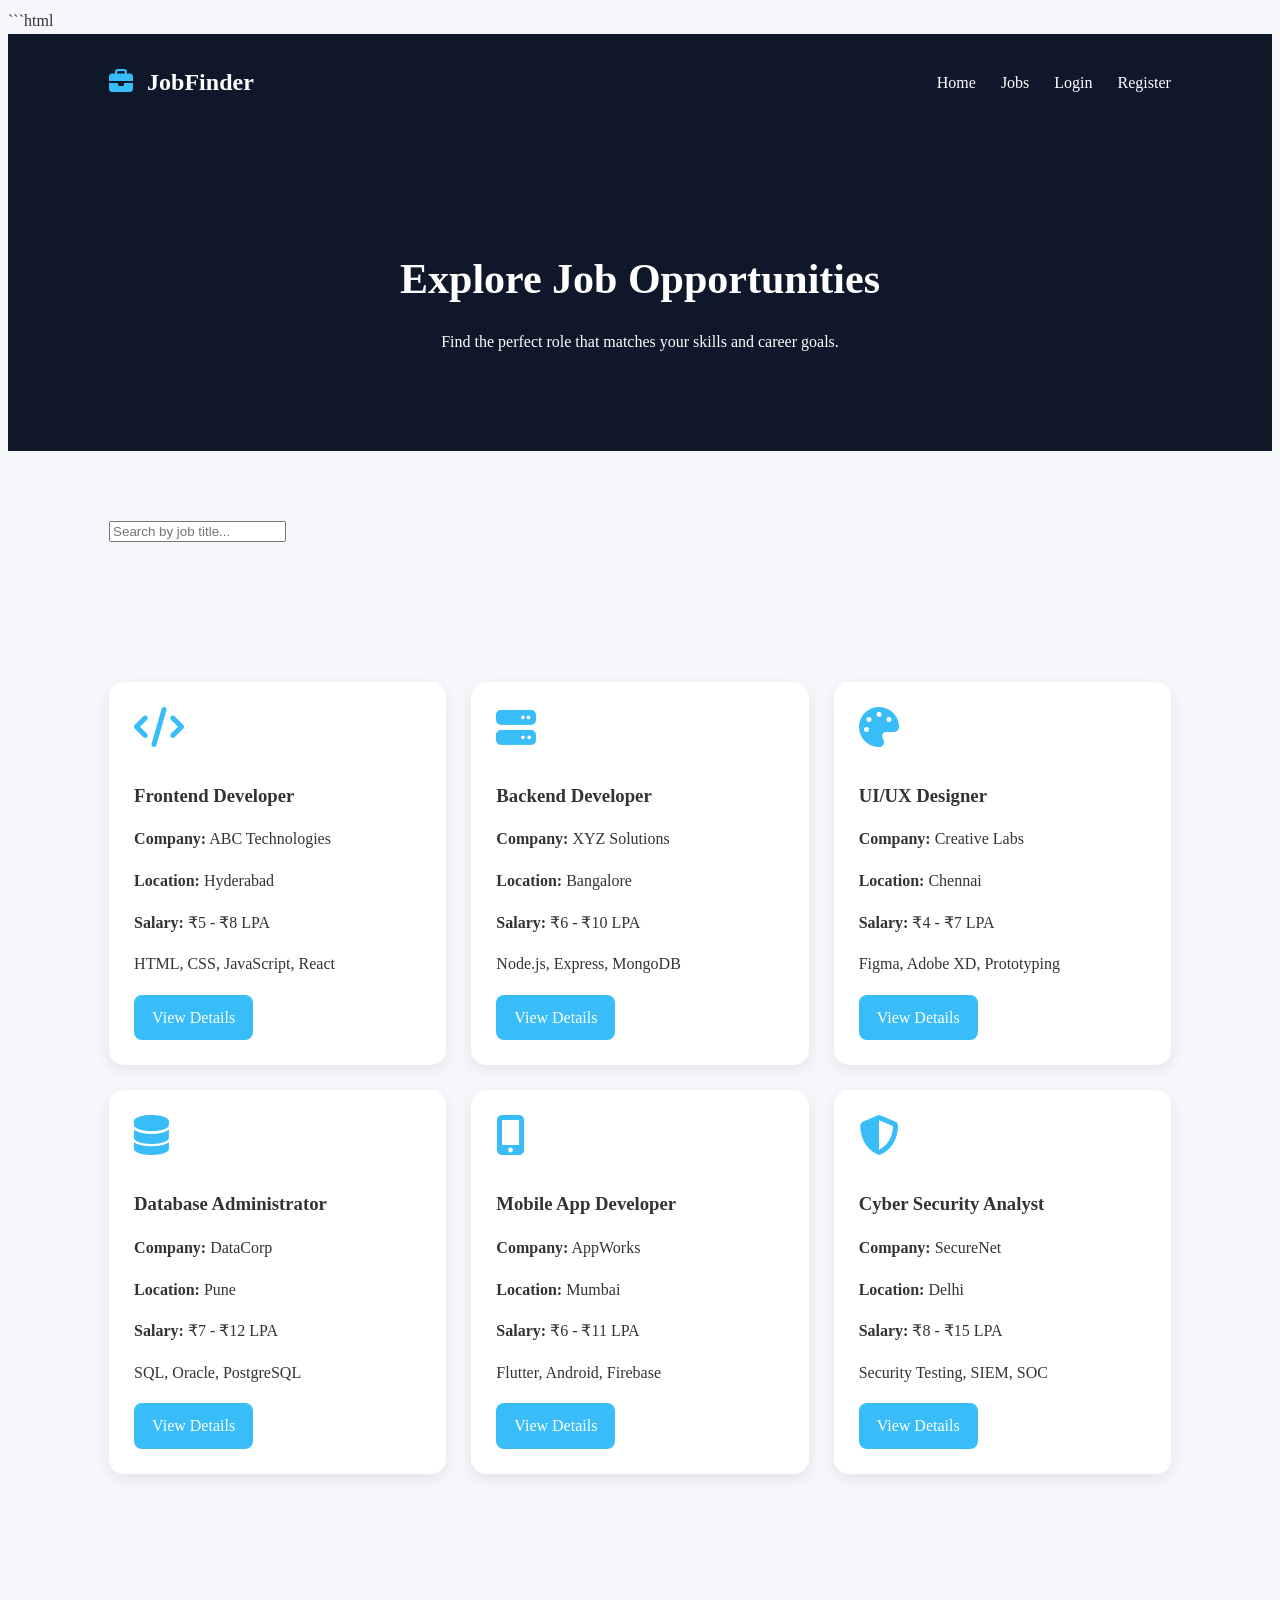
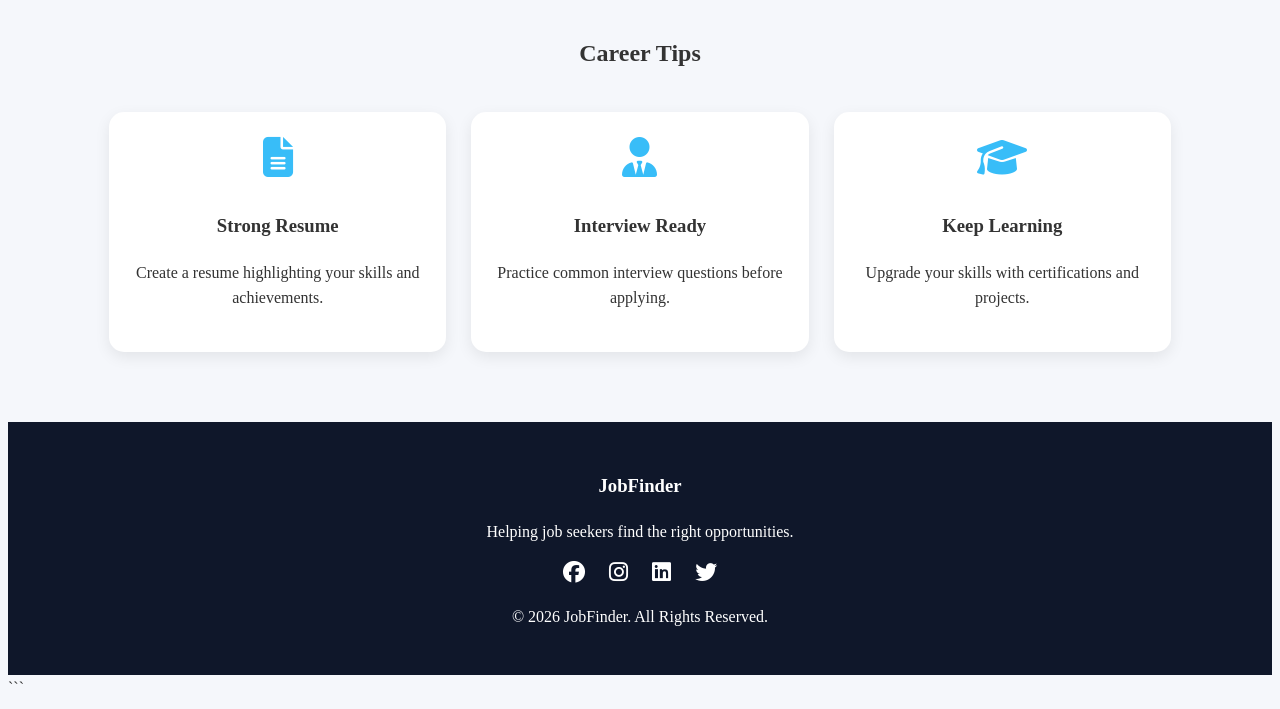
<file: Level2_Task1_JobBoard/jobs.html>
```html
<!DOCTYPE html>
<html lang="en">
<head>
<meta charset="UTF-8">
<meta name="viewport" content="width=device-width, initial-scale=1.0">
<title>Job Listings - JobFinder</title>

<link rel="stylesheet" href="css/style.css">

<link rel="stylesheet"
href="https://cdnjs.cloudflare.com/ajax/libs/font-awesome/6.5.1/css/all.min.css">

</head>
<body>

<!-- Navbar -->

<header>
    <nav class="navbar">

        <div class="logo">
            <i class="fa-solid fa-briefcase"></i>
            JobFinder
        </div>

        <ul class="nav-links">
            <li><a href="index.html">Home</a></li>
            <li><a href="jobs.html">Jobs</a></li>
            <li><a href="login.html">Login</a></li>
            <li><a href="register.html">Register</a></li>
        </ul>

    </nav>
</header>

<!-- Page Banner -->

<section class="page-banner">

    <h1>Explore Job Opportunities</h1>

    <p>
        Find the perfect role that matches your skills
        and career goals.
    </p>

</section>

<!-- Search Section -->

<section class="job-search-section">

    <input
    type="text"
    id="searchInput"
    placeholder="Search by job title..."
    onkeyup="searchJobs()">

</section>

<!-- Job Listings -->

<section class="jobs-page">

    <div class="job-card">

        <i class="fa-solid fa-code card-icon"></i>

        <h3>Frontend Developer</h3>

        <p><strong>Company:</strong> ABC Technologies</p>

        <p><strong>Location:</strong> Hyderabad</p>

        <p><strong>Salary:</strong> ₹5 - ₹8 LPA</p>

        <p>
            HTML, CSS, JavaScript, React
        </p>

        <a href="job-details.html" class="apply-btn">
            View Details
        </a>

    </div>

    <div class="job-card">

        <i class="fa-solid fa-server card-icon"></i>

        <h3>Backend Developer</h3>

        <p><strong>Company:</strong> XYZ Solutions</p>

        <p><strong>Location:</strong> Bangalore</p>

        <p><strong>Salary:</strong> ₹6 - ₹10 LPA</p>

        <p>
            Node.js, Express, MongoDB
        </p>

        <a href="job-details.html" class="apply-btn">
            View Details
        </a>

    </div>

    <div class="job-card">

        <i class="fa-solid fa-palette card-icon"></i>

        <h3>UI/UX Designer</h3>

        <p><strong>Company:</strong> Creative Labs</p>

        <p><strong>Location:</strong> Chennai</p>

        <p><strong>Salary:</strong> ₹4 - ₹7 LPA</p>

        <p>
            Figma, Adobe XD, Prototyping
        </p>

        <a href="job-details.html" class="apply-btn">
            View Details
        </a>

    </div>

    <div class="job-card">

        <i class="fa-solid fa-database card-icon"></i>

        <h3>Database Administrator</h3>

        <p><strong>Company:</strong> DataCorp</p>

        <p><strong>Location:</strong> Pune</p>

        <p><strong>Salary:</strong> ₹7 - ₹12 LPA</p>

        <p>
            SQL, Oracle, PostgreSQL
        </p>

        <a href="job-details.html" class="apply-btn">
            View Details
        </a>

    </div>

    <div class="job-card">

        <i class="fa-solid fa-mobile-screen-button card-icon"></i>

        <h3>Mobile App Developer</h3>

        <p><strong>Company:</strong> AppWorks</p>

        <p><strong>Location:</strong> Mumbai</p>

        <p><strong>Salary:</strong> ₹6 - ₹11 LPA</p>

        <p>
            Flutter, Android, Firebase
        </p>

        <a href="job-details.html" class="apply-btn">
            View Details
        </a>

    </div>

    <div class="job-card">

        <i class="fa-solid fa-shield-halved card-icon"></i>

        <h3>Cyber Security Analyst</h3>

        <p><strong>Company:</strong> SecureNet</p>

        <p><strong>Location:</strong> Delhi</p>

        <p><strong>Salary:</strong> ₹8 - ₹15 LPA</p>

        <p>
            Security Testing, SIEM, SOC
        </p>

        <a href="job-details.html" class="apply-btn">
            View Details
        </a>

    </div>

</section>

<!-- Career Tips -->

<section class="features">

    <h2>Career Tips</h2>

    <div class="feature-grid">

        <div class="feature-card">
            <i class="fa-solid fa-file-lines"></i>
            <h3>Strong Resume</h3>
            <p>Create a resume highlighting your skills and achievements.</p>
        </div>

        <div class="feature-card">
            <i class="fa-solid fa-user-tie"></i>
            <h3>Interview Ready</h3>
            <p>Practice common interview questions before applying.</p>
        </div>

        <div class="feature-card">
            <i class="fa-solid fa-graduation-cap"></i>
            <h3>Keep Learning</h3>
            <p>Upgrade your skills with certifications and projects.</p>
        </div>

    </div>

</section>

<!-- Footer -->

<footer>

    <h3>JobFinder</h3>

    <p>
        Helping job seekers find the right opportunities.
    </p>

    <div class="social-icons">

        <i class="fab fa-facebook"></i>

        <i class="fab fa-instagram"></i>

        <i class="fab fa-linkedin"></i>

        <i class="fab fa-twitter"></i>

    </div>

    <p>
        © 2026 JobFinder. All Rights Reserved.
    </p>

</footer>

<script src="js/script.js"></script>

</body>
</html>
```
</file>
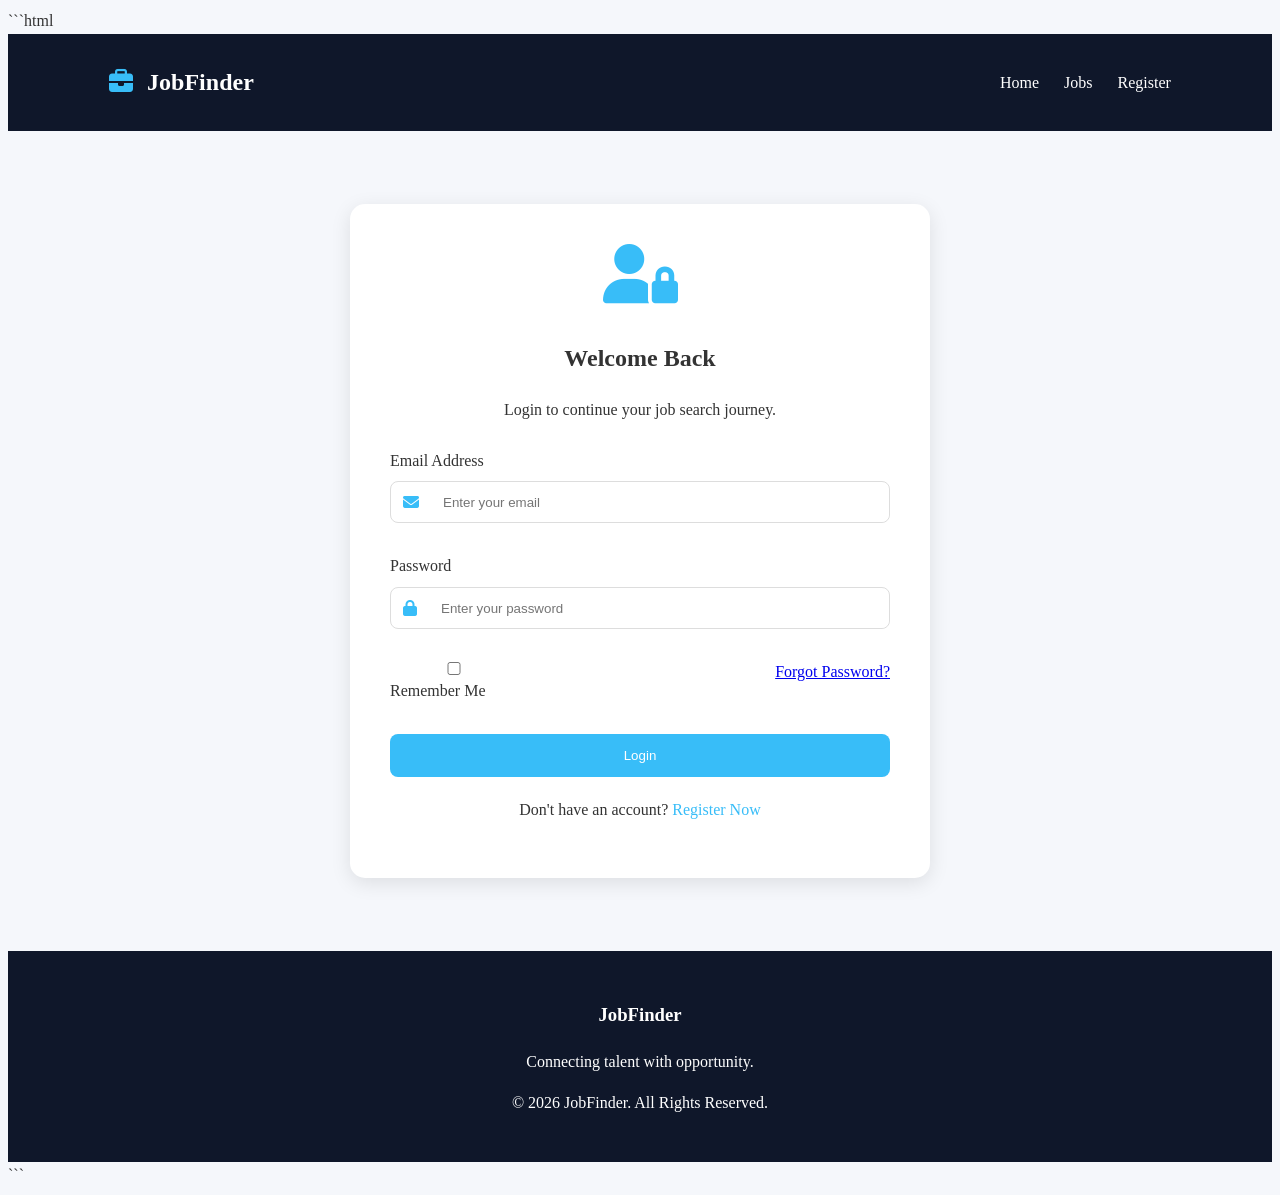
<file: Level2_Task1_JobBoard/login.html>
```html
<!DOCTYPE html>
<html lang="en">
<head>
<meta charset="UTF-8">
<meta name="viewport" content="width=device-width, initial-scale=1.0">
<title>Login - JobFinder</title>

<link rel="stylesheet" href="css/style.css">

<link rel="stylesheet"
href="https://cdnjs.cloudflare.com/ajax/libs/font-awesome/6.5.1/css/all.min.css">
</head>

<body>

<!-- Navbar -->

<header>
    <nav class="navbar">

        <div class="logo">
            <i class="fa-solid fa-briefcase"></i>
            JobFinder
        </div>

        <ul class="nav-links">
            <li><a href="index.html">Home</a></li>
            <li><a href="jobs.html">Jobs</a></li>
            <li><a href="register.html">Register</a></li>
        </ul>

    </nav>
</header>

<!-- Login Section -->

<section class="auth-section">

    <div class="auth-card">

        <div class="auth-header">

            <i class="fa-solid fa-user-lock auth-icon"></i>

            <h1>Welcome Back</h1>

            <p>Login to continue your job search journey.</p>

        </div>

        <form class="auth-form">

            <div class="input-group">

                <label>Email Address</label>

                <div class="input-wrapper">
                    <i class="fa-solid fa-envelope"></i>
                    <input type="email"
                           placeholder="Enter your email"
                           required>
                </div>

            </div>

            <div class="input-group">

                <label>Password</label>

                <div class="input-wrapper">
                    <i class="fa-solid fa-lock"></i>
                    <input type="password"
                           placeholder="Enter your password"
                           required>
                </div>

            </div>

            <div class="form-options">

                <label class="checkbox">

                    <input type="checkbox">

                    Remember Me

                </label>

                <a href="#" class="forgot-link">
                    Forgot Password?
                </a>

            </div>

            <button type="submit"
                    class="auth-btn">

                Login

            </button>

        </form>

        <div class="auth-footer">

            <p>
                Don't have an account?

                <a href="register.html">
                    Register Now
                </a>
            </p>

        </div>

    </div>

</section>

<footer>

    <h3>JobFinder</h3>

    <p>
        Connecting talent with opportunity.
    </p>

    <p>
        © 2026 JobFinder. All Rights Reserved.
    </p>

</footer>

</body>
</html>
```
</file>
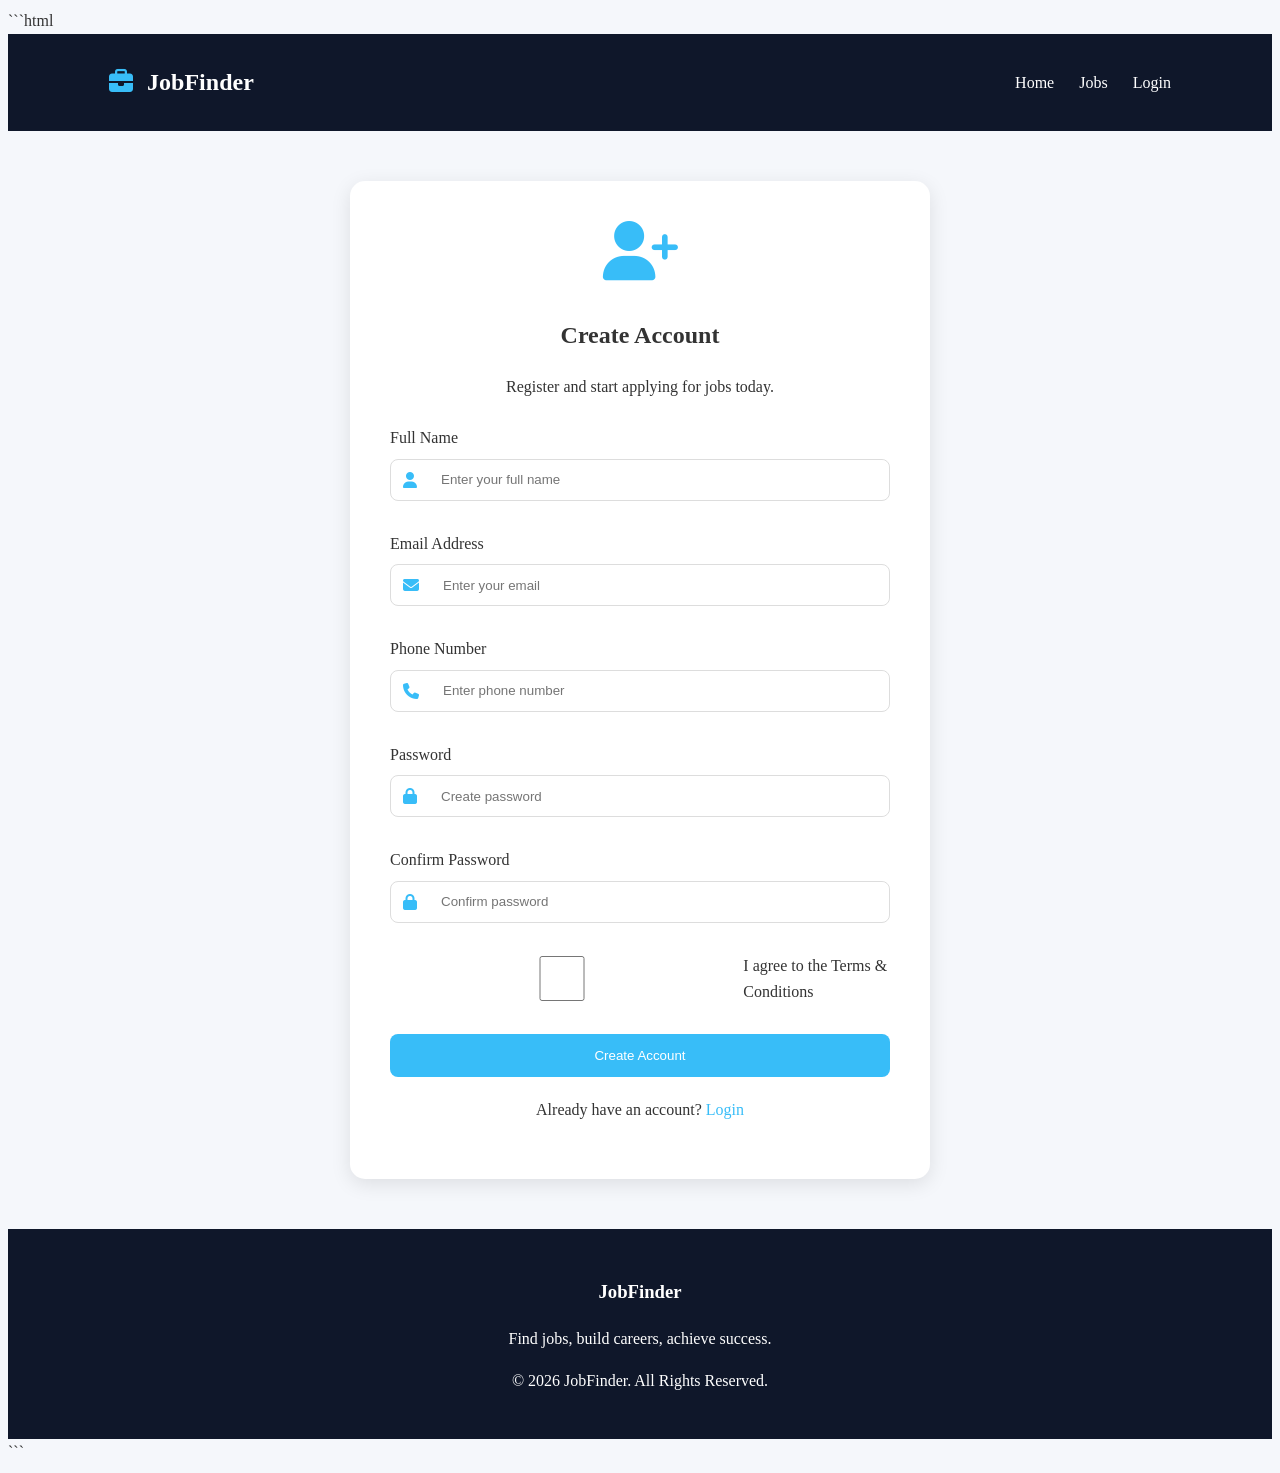
<file: Level2_Task1_JobBoard/register.html>
```html
<!DOCTYPE html>
<html lang="en">
<head>
<meta charset="UTF-8">
<meta name="viewport" content="width=device-width, initial-scale=1.0">
<title>Register - JobFinder</title>

<link rel="stylesheet" href="css/style.css">

<link rel="stylesheet"
href="https://cdnjs.cloudflare.com/ajax/libs/font-awesome/6.5.1/css/all.min.css">
</head>

<body>

<!-- Navbar -->

<header>
    <nav class="navbar">

        <div class="logo">
            <i class="fa-solid fa-briefcase"></i>
            JobFinder
        </div>

        <ul class="nav-links">
            <li><a href="index.html">Home</a></li>
            <li><a href="jobs.html">Jobs</a></li>
            <li><a href="login.html">Login</a></li>
        </ul>

    </nav>
</header>

<!-- Register Section -->

<section class="auth-section">

    <div class="auth-card">

        <div class="auth-header">

            <i class="fa-solid fa-user-plus auth-icon"></i>

            <h1>Create Account</h1>

            <p>
                Register and start applying for jobs today.
            </p>

        </div>

        <form class="auth-form">

            <div class="input-group">

                <label>Full Name</label>

                <div class="input-wrapper">
                    <i class="fa-solid fa-user"></i>
                    <input type="text"
                           placeholder="Enter your full name"
                           required>
                </div>

            </div>

            <div class="input-group">

                <label>Email Address</label>

                <div class="input-wrapper">
                    <i class="fa-solid fa-envelope"></i>
                    <input type="email"
                           placeholder="Enter your email"
                           required>
                </div>

            </div>

            <div class="input-group">

                <label>Phone Number</label>

                <div class="input-wrapper">
                    <i class="fa-solid fa-phone"></i>
                    <input type="tel"
                           placeholder="Enter phone number"
                           required>
                </div>

            </div>

            <div class="input-group">

                <label>Password</label>

                <div class="input-wrapper">
                    <i class="fa-solid fa-lock"></i>
                    <input type="password"
                           placeholder="Create password"
                           required>
                </div>

            </div>

            <div class="input-group">

                <label>Confirm Password</label>

                <div class="input-wrapper">
                    <i class="fa-solid fa-lock"></i>
                    <input type="password"
                           placeholder="Confirm password"
                           required>
                </div>

            </div>

            <div class="terms-checkbox">

                <input type="checkbox" required>

                <span>
                    I agree to the Terms & Conditions
                </span>

            </div>

            <button type="submit"
                    class="auth-btn">

                Create Account

            </button>

        </form>

        <div class="auth-footer">

            <p>
                Already have an account?

                <a href="login.html">
                    Login
                </a>
            </p>

        </div>

    </div>

</section>

<footer>

    <h3>JobFinder</h3>

    <p>
        Find jobs, build careers, achieve success.
    </p>

    <p>
        © 2026 JobFinder. All Rights Reserved.
    </p>

</footer>

</body>
</html>
```
</file>
<file: Calculator/style.css>
* {
    margin: 0;
    padding: 0;
    box-sizing: border-box;
    font-family: Arial, sans-serif;
}

body {
    display: flex;
    justify-content: center;
    align-items: center;
    height: 100vh;
    background: #f4f4f4;
}

.calculator {
    background: #222;
    padding: 20px;
    border-radius: 15px;
    width: 320px;
    box-shadow: 0px 4px 10px rgba(0,0,0,0.3);
}

#display {
    width: 100%;
    height: 60px;
    border: none;
    outline: none;
    text-align: right;
    font-size: 28px;
    padding: 10px;
    margin-bottom: 15px;
    border-radius: 10px;
    background: white;
}

.buttons {
    display: grid;
    grid-template-columns: repeat(4, 1fr);
    gap: 10px;
}

button {
    height: 60px;
    border: none;
    border-radius: 10px;
    font-size: 22px;
    cursor: pointer;
    transition: 0.3s;
}

button:hover {
    opacity: 0.8;
}

.operator {
    background: #ff6b6b;
    color: white;
}

.equal {
    background: #28a745;
    color: white;
}

.zero {
    grid-column: span 2;
}
</file>
<file: Landing-Page/style.css>
*{
    margin:0;
    padding:0;
    box-sizing:border-box;
    font-family:Arial, sans-serif;
}

body{
    background:#f4f4f4;
}

header{
    background:#0f172a;
    padding:20px;
}

nav{
    display:flex;
    justify-content:space-between;
    align-items:center;
}

.logo{
    color:white;
}

nav ul{
    list-style:none;
    display:flex;
}

nav ul li{
    margin-left:20px;
}

nav ul li a{
    color:white;
    text-decoration:none;
}

.hero{
    display:flex;
    justify-content:space-between;
    align-items:center;
    padding:60px;
    background:white;
}

.hero-text{
    width:50%;
}

.hero-text h1{
    font-size:45px;
    margin-bottom:20px;
}

.hero-text p{
    margin-bottom:20px;
    line-height:1.6;
}

.btn{
    background:#2563eb;
    color:white;
    padding:12px 25px;
    text-decoration:none;
    border-radius:5px;
}

.hero-image img{
    width:450px;
    border-radius:10px;
}

.about{
    text-align:center;
    padding:60px;
}

.features{
    padding:60px;
    background:white;
}

.features h2{
    text-align:center;
    margin-bottom:40px;
}

.feature-container{
    display:flex;
    justify-content:center;
    gap:30px;
}

.card{
    background:#f8fafc;
    padding:20px;
    width:250px;
    text-align:center;
    border-radius:10px;
    box-shadow:0px 2px 10px rgba(0,0,0,0.1);
}

.card img{
    width:100px;
    height:100px;
    object-fit:contain;
}

.contact{
    text-align:center;
    padding:60px;
}

footer{
    background:#0f172a;
    color:white;
    text-align:center;
    padding:20px;
}

@media(max-width:768px){

.hero{
    flex-direction:column;
    text-align:center;
}

.hero-text{
    width:100%;
}

.hero-image img{
    width:100%;
    margin-top:20px;
}

.feature-container{
    flex-direction:column;
    align-items:center;
}

}
</file>
<file: Level2_Task1_JobBoard/css/style.css>
```css
/* Google Font */
@import url('https://fonts.googleapis.com/css2?family=Poppins:wght@300;400;500;600;700&display=swap');

*{
    margin:0;
    padding:0;
    box-sizing:border-box;
    font-family:'Poppins',sans-serif;
}

body{
    background:#f5f7fb;
    color:#333;
    line-height:1.6;
}

/* Navbar */

.navbar{
    display:flex;
    justify-content:space-between;
    align-items:center;
    padding:20px 8%;
    background:#0f172a;
    color:white;
    position:sticky;
    top:0;
    z-index:1000;
}

.logo{
    font-size:24px;
    font-weight:700;
}

.logo i{
    color:#38bdf8;
    margin-right:8px;
}

.nav-links{
    display:flex;
    list-style:none;
}

.nav-links li{
    margin-left:25px;
}

.nav-links a{
    text-decoration:none;
    color:white;
    font-weight:500;
    transition:0.3s;
}

.nav-links a:hover{
    color:#38bdf8;
}

/* Hero Section */

.hero{
    min-height:90vh;
    display:flex;
    justify-content:center;
    align-items:center;
    text-align:center;
    background:linear-gradient(
    rgba(15,23,42,0.8),
    rgba(15,23,42,0.8)),
    url('https://images.unsplash.com/photo-1521791136064-7986c2920216?w=1200');
    background-size:cover;
    background-position:center;
    color:white;
    padding:20px;
}

.hero-content h1{
    font-size:55px;
    margin-bottom:20px;
}

.hero-content p{
    font-size:18px;
    margin-bottom:30px;
}

.search-box{
    display:flex;
    justify-content:center;
    gap:10px;
}

.search-box input{
    width:350px;
    padding:14px;
    border:none;
    border-radius:8px;
}

.search-box button{
    padding:14px 25px;
    background:#38bdf8;
    border:none;
    color:white;
    border-radius:8px;
    cursor:pointer;
}

/* Sections */

section{
    padding:70px 8%;
}

.page-banner{
    background:#0f172a;
    color:white;
    text-align:center;
    padding:80px 20px;
}

.page-banner h1{
    font-size:42px;
    margin-bottom:10px;
}

/* Job Cards */

.job-container,
.jobs-page{
    display:grid;
    grid-template-columns:repeat(auto-fit,minmax(280px,1fr));
    gap:25px;
}

.job-card{
    background:white;
    padding:25px;
    border-radius:15px;
    box-shadow:0 5px 15px rgba(0,0,0,0.08);
    transition:0.3s;
}

.job-card:hover{
    transform:translateY(-8px);
}

.card-icon{
    font-size:40px;
    color:#38bdf8;
    margin-bottom:15px;
}

.job-card h3{
    margin-bottom:10px;
}

.job-card p{
    margin-bottom:8px;
}

.job-card a,
.apply-btn{
    display:inline-block;
    margin-top:10px;
    text-decoration:none;
    background:#38bdf8;
    color:white;
    padding:10px 18px;
    border-radius:8px;
}

/* Features */

.features{
    text-align:center;
}

.features h2{
    margin-bottom:40px;
}

.feature-grid{
    display:grid;
    grid-template-columns:repeat(auto-fit,minmax(250px,1fr));
    gap:25px;
}

.feature-card{
    background:white;
    padding:25px;
    border-radius:15px;
    box-shadow:0 5px 15px rgba(0,0,0,0.08);
}

.feature-card i{
    font-size:40px;
    color:#38bdf8;
    margin-bottom:15px;
}

/* Statistics */

.stats{
    display:flex;
    justify-content:center;
    gap:30px;
    flex-wrap:wrap;
}

.stat-box{
    background:white;
    padding:25px;
    border-radius:15px;
    min-width:220px;
    text-align:center;
    box-shadow:0 5px 15px rgba(0,0,0,0.08);
}

.stat-box h2{
    color:#38bdf8;
    font-size:35px;
}

/* Dashboard */

.dashboard-container{
    display:grid;
    gap:25px;
}

.dashboard-card{
    background:white;
    padding:25px;
    border-radius:15px;
    box-shadow:0 5px 15px rgba(0,0,0,0.08);
}

.profile-card{
    text-align:center;
}

.profile-icon{
    font-size:70px;
    color:#38bdf8;
    margin-bottom:15px;
}

.application-item{
    padding:15px;
    margin-top:15px;
    border-radius:10px;
    background:#f8fafc;
}

.status{
    display:inline-block;
    margin-top:10px;
    padding:6px 12px;
    border-radius:20px;
    color:white;
    font-size:14px;
}

.approved{
    background:#22c55e;
}

.pending{
    background:#f59e0b;
}

.rejected{
    background:#ef4444;
}

.skills{
    display:flex;
    flex-wrap:wrap;
    gap:10px;
    margin-top:15px;
}

.skills span{
    background:#38bdf8;
    color:white;
    padding:8px 15px;
    border-radius:25px;
}

/* Buttons */

.primary-btn,
button{
    background:#38bdf8;
    color:white;
    border:none;
    padding:12px 20px;
    border-radius:8px;
    cursor:pointer;
    text-decoration:none;
}

.primary-btn:hover,
button:hover{
    background:#0284c7;
}

/* Forms */

.job-form,
.auth-form{
    display:flex;
    flex-direction:column;
    gap:15px;
}

.job-form input,
.job-form textarea,
.job-form select,
.auth-form input{
    padding:12px;
    border:1px solid #ddd;
    border-radius:8px;
    width:100%;
}

/* Login/Register */

.auth-section{
    min-height:80vh;
    display:flex;
    justify-content:center;
    align-items:center;
    padding:50px 20px;
}

.auth-card{
    width:100%;
    max-width:500px;
    background:white;
    padding:40px;
    border-radius:15px;
    box-shadow:0 5px 20px rgba(0,0,0,0.1);
}

.auth-header{
    text-align:center;
    margin-bottom:25px;
}

.auth-icon{
    font-size:60px;
    color:#38bdf8;
    margin-bottom:15px;
}

.input-group{
    margin-bottom:15px;
}

.input-group label{
    display:block;
    margin-bottom:8px;
}

.input-wrapper{
    display:flex;
    align-items:center;
    border:1px solid #ddd;
    border-radius:8px;
    overflow:hidden;
}

.input-wrapper i{
    padding:12px;
    color:#38bdf8;
}

.input-wrapper input{
    border:none;
    outline:none;
}

.form-options{
    display:flex;
    justify-content:space-between;
    margin-bottom:15px;
}

.auth-btn{
    width:100%;
    padding:14px;
}

.auth-footer{
    text-align:center;
    margin-top:20px;
}

.auth-footer a{
    color:#38bdf8;
    text-decoration:none;
}

.terms-checkbox{
    display:flex;
    gap:10px;
    margin-bottom:15px;
}

/* Job Details */

.job-details-container{
    max-width:1000px;
    margin:auto;
}

.job-details-card{
    background:white;
    padding:30px;
    border-radius:15px;
    box-shadow:0 5px 15px rgba(0,0,0,0.08);
}

.job-header{
    display:flex;
    align-items:center;
    gap:20px;
}

.job-icon{
    font-size:50px;
    color:#38bdf8;
}

.job-info p{
    margin:12px 0;
}

.apply-section{
    margin-top:25px;
}

/* Tables */

.applicant-table{
    width:100%;
    border-collapse:collapse;
    margin-top:15px;
}

.applicant-table th,
.applicant-table td{
    border:1px solid #ddd;
    padding:12px;
    text-align:left;
}

.applicant-table th{
    background:#38bdf8;
    color:white;
}

/* Footer */

footer{
    background:#0f172a;
    color:white;
    text-align:center;
    padding:30px;
}

.social-icons{
    margin:15px 0;
}

.social-icons i{
    margin:0 10px;
    font-size:22px;
    cursor:pointer;
}

/* Responsive */

@media(max-width:768px){

.navbar{
    flex-direction:column;
}

.nav-links{
    margin-top:15px;
    flex-wrap:wrap;
    justify-content:center;
}

.hero-content h1{
    font-size:35px;
}

.search-box{
    flex-direction:column;
}

.search-box input{
    width:100%;
}

.job-header{
    flex-direction:column;
    text-align:center;
}

.stats{
    flex-direction:column;
    align-items:center;
}

}
```
</file>
<file: Portfolio/style.css>
*{
    margin:0;
    padding:0;
    box-sizing:border-box;
    font-family:Arial, sans-serif;
}

body{
    background:#f4f4f4;
    color:#333;
}

header{
    background:#0066ff;
    color:white;
    text-align:center;
    padding:40px;
}

header h1{
    margin-bottom:10px;
}

section{
    background:white;
    margin:20px;
    padding:30px;
    border-radius:10px;

    box-shadow:0 2px 10px rgba(0,0,0,0.1);
}

h2{
    margin-bottom:15px;
}

.skills{
    display:flex;
    flex-wrap:wrap;
    gap:10px;
}

.skills span{
    background:#0066ff;
    color:white;
    padding:10px 15px;
    border-radius:5px;
}

.card{
    background:#f9f9f9;
    padding:20px;
    margin-top:15px;
    border-radius:10px;
}

.btn{
    display:inline-block;

    background:#0066ff;
    color:white;

    padding:12px 20px;

    text-decoration:none;

    border-radius:5px;
}

.btn:hover{
    background:#004ecc;
}

footer{
    background:#222;
    color:white;

    text-align:center;

    padding:20px;
}
</file>
